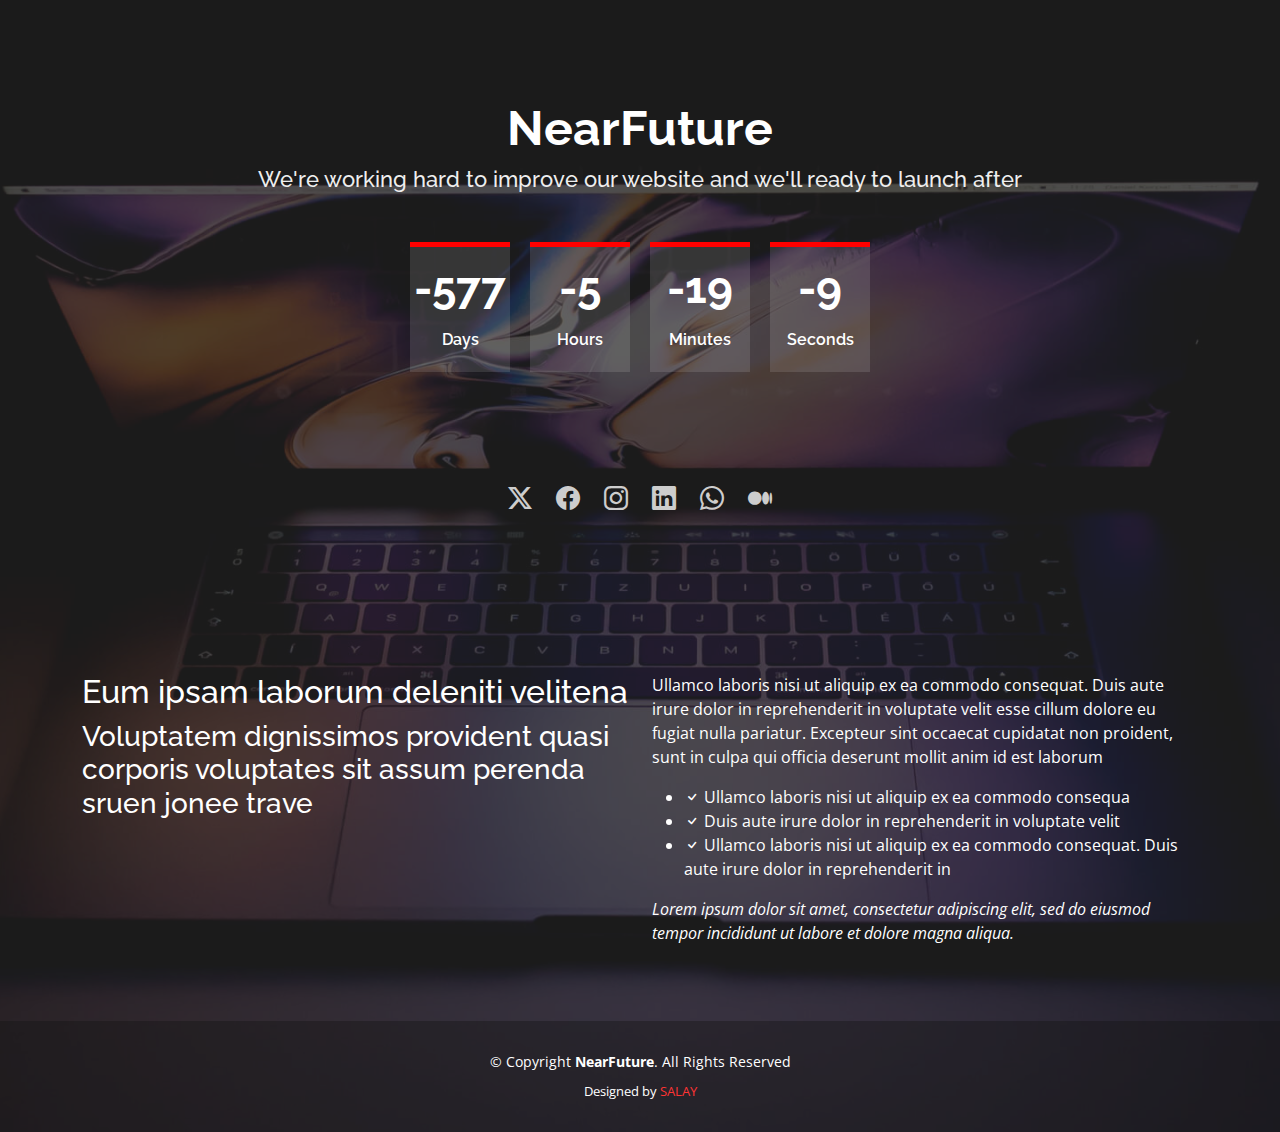
<file: nearfuture/index.html>
<!DOCTYPE html>
<html lang="en">

<head>
  <meta charset="utf-8">
  <meta content="width=device-width, initial-scale=1.0" name="viewport">
  <title>NearFuture - Website Template</title>
  <meta content="" name="description">
  <meta content="" name="keywords">

  <!-- Favicons -->
  <link href="assets/img/favicon.png" rel="icon">
  <link href="assets/img/apple-touch-icon.png" rel="apple-touch-icon">

  <!-- Google Fonts -->
  <link href="https://fonts.googleapis.com/css?family=Open+Sans:300,300i,400,400i,600,600i,700,700i|Raleway:300,300i,400,400i,600,600i,700,700i" rel="stylesheet">

  <!-- Vendor CSS Files -->
  <link href="assets/vendor/bootstrap/css/bootstrap.min.css" rel="stylesheet">
  <link href="assets/vendor/bootstrap-icons/bootstrap-icons.min.css" rel="stylesheet">

  <!-- Template Main CSS File -->
  <link href="assets/css/style.css" rel="stylesheet">
</head>

<body>
  <!-- ======= Header ======= -->
  <header id="header" class="d-flex align-items-center">
    <div class="container d-flex flex-column align-items-center">
      <h1>NearFuture</h1>
      <h2>We're working hard to improve our website and we'll ready to launch after</h2>
      <div class="countdown d-flex justify-content-center" data-count="2024/12/25">
        <div>
          <h3>%d</h3>
          <h4>Days</h4>
        </div>
        <div>
          <h3>%h</h3>
          <h4>Hours</h4>
        </div>
        <div>
          <h3>%m</h3>
          <h4>Minutes</h4>
        </div>
        <div>
          <h3>%s</h3>
          <h4>Seconds</h4>
        </div>
      </div>
      <div class="social-links text-center">
        <a href="#" class="twitter"><i class="bi bi-twitter-x"></i></a>
        <a href="#" class="facebook"><i class="bi bi-facebook"></i></a>
        <a href="https://instagram.com/heli.toon" class="instagram"><i class="bi bi-instagram"></i></a>
        <a href="#" class="linkedin"><i class="bi bi-linkedin"></i></a>
        <a href="https://wa.me/233535760503" class="whatsapp"><i class="bi bi-whatsapp"></i></a>
        <a href="#" class="medium"><i class="bi bi-medium"></i></a>
      </div>
    </div>
  </header><!-- End #header -->

  <main id="main">
    <!-- ======= About Us Section ======= -->
    <section id="about" class="about">
      <div class="container">

        <div class="row content">
          <div class="col-lg-6">
            <h2>Eum ipsam laborum deleniti velitena</h2>
            <h3>Voluptatem dignissimos provident quasi corporis voluptates sit assum perenda sruen jonee trave</h3>
          </div>
          <div class="col-lg-6 pt-4 pt-lg-0">
            <p>
              Ullamco laboris nisi ut aliquip ex ea commodo consequat. Duis aute irure dolor in reprehenderit in voluptate
              velit esse cillum dolore eu fugiat nulla pariatur. Excepteur sint occaecat cupidatat non proident, sunt in
              culpa qui officia deserunt mollit anim id est laborum
            </p>
            <ul>
              <li><i class="bi bi-check"></i> Ullamco laboris nisi ut aliquip ex ea commodo consequa</li>
              <li><i class="bi bi-check"></i> Duis aute irure dolor in reprehenderit in voluptate velit</li>
              <li><i class="bi bi-check"></i> Ullamco laboris nisi ut aliquip ex ea commodo consequat. Duis aute irure dolor in reprehenderit in</li>
            </ul>
            <p class="fst-italic">
              Lorem ipsum dolor sit amet, consectetur adipiscing elit, sed do eiusmod tempor incididunt ut labore et dolore
              magna aliqua.
            </p>
          </div>
        </div>

      </div>
    </section><!-- End About Us Section -->
  </main><!-- End #main -->

  <!-- ======= Footer ======= -->
  <footer id="footer">
    <div class="container">
      <div class="copyright">
        &copy; Copyright <strong><span>NearFuture</span></strong>. All Rights Reserved
      </div>
      <div class="credits">
        Designed by <a href="#">SALAY</a>
      </div>
    </div>
  </footer><!-- End #footer -->

  <a href="#" class="back-to-top d-flex align-items-center justify-content-center"><i class="bi bi-arrow-up-short"></i></a>

  <!-- Vendor JS Files -->
  <script src="assets/js/main.js"></script>

</body>

</html>
</file>
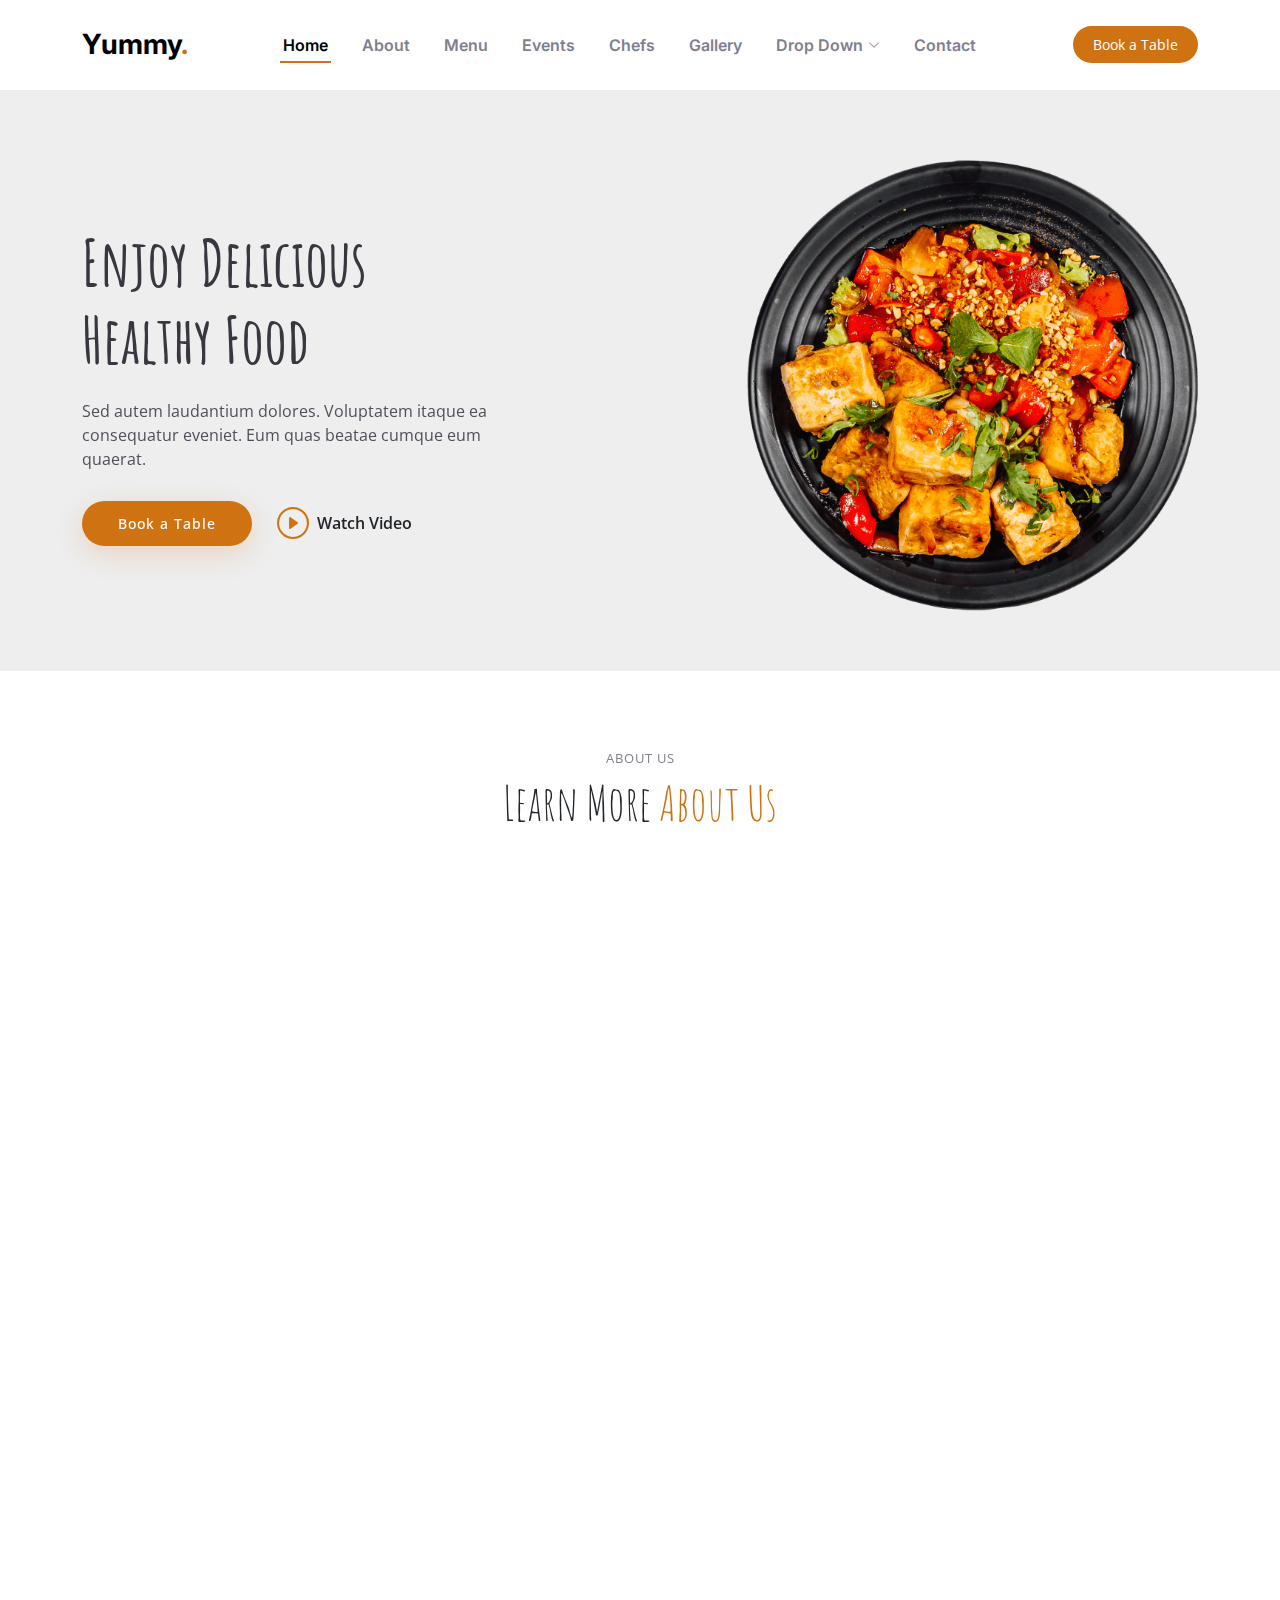
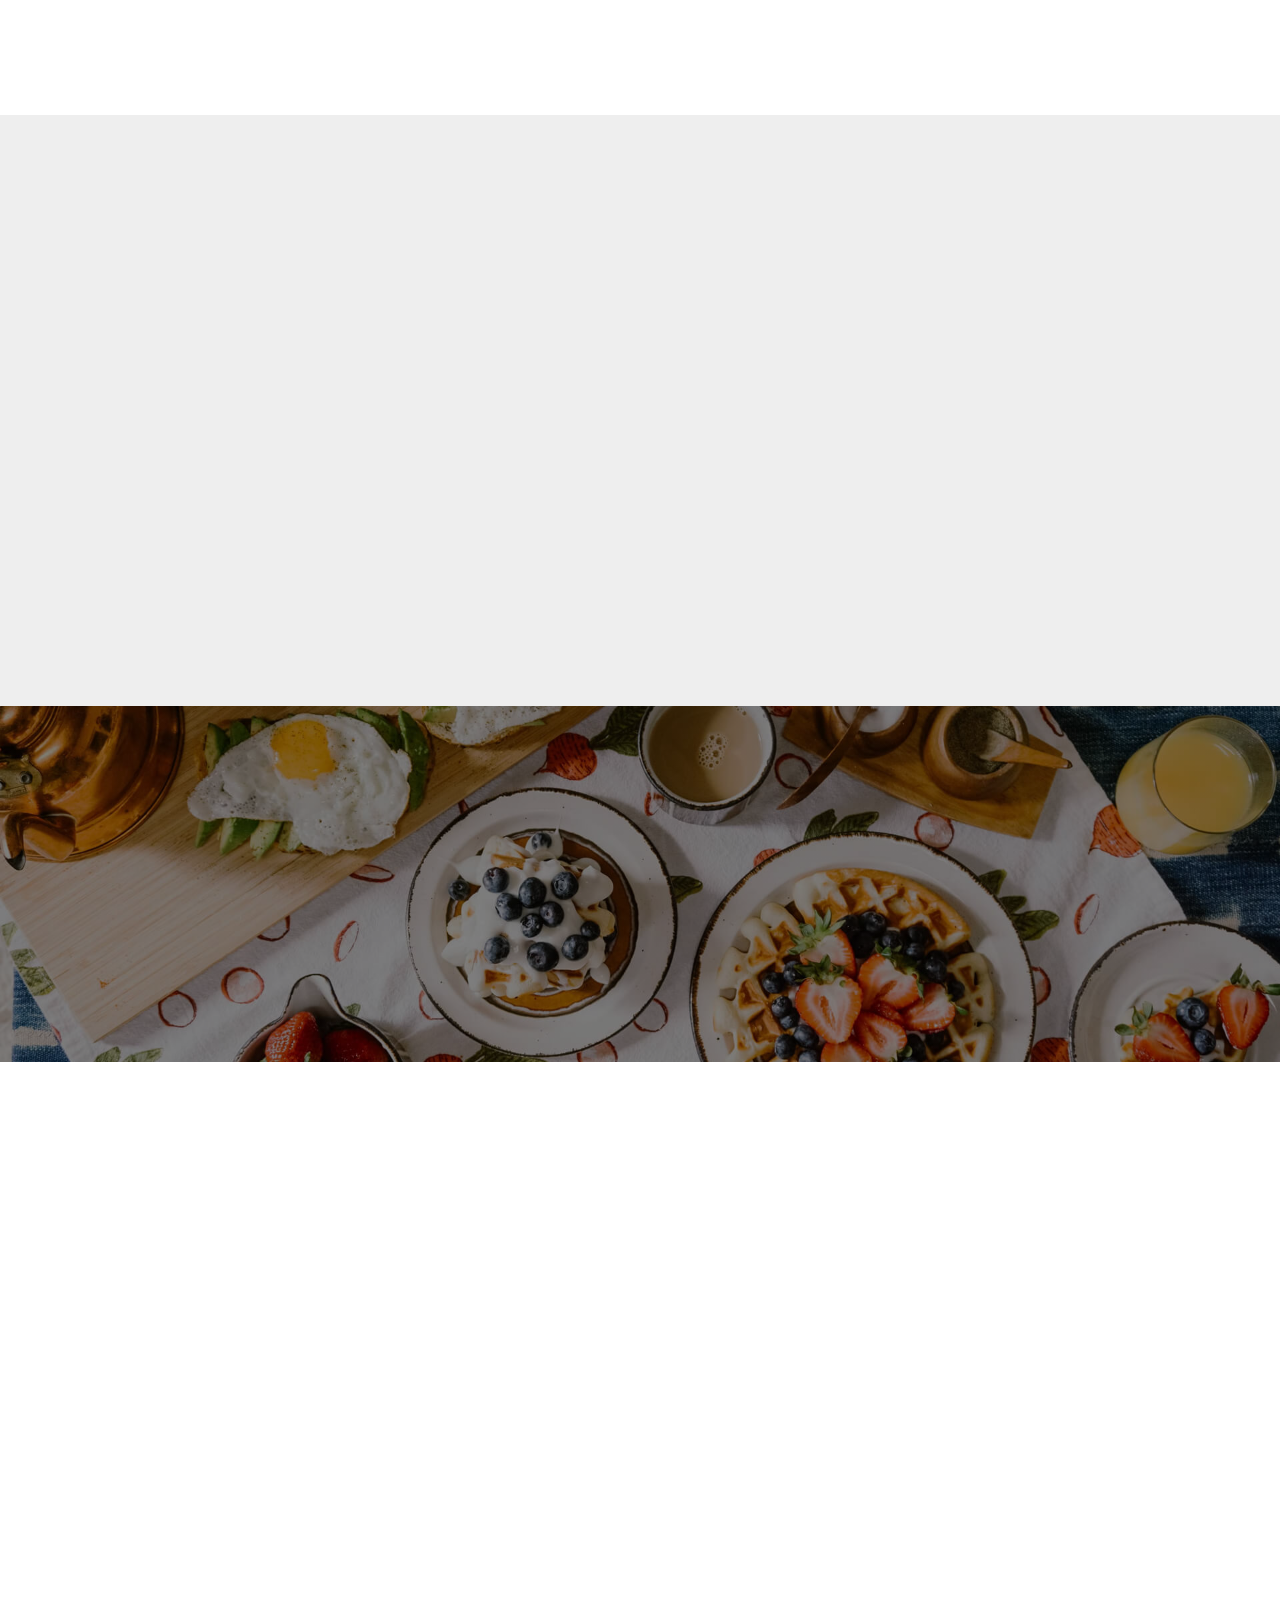
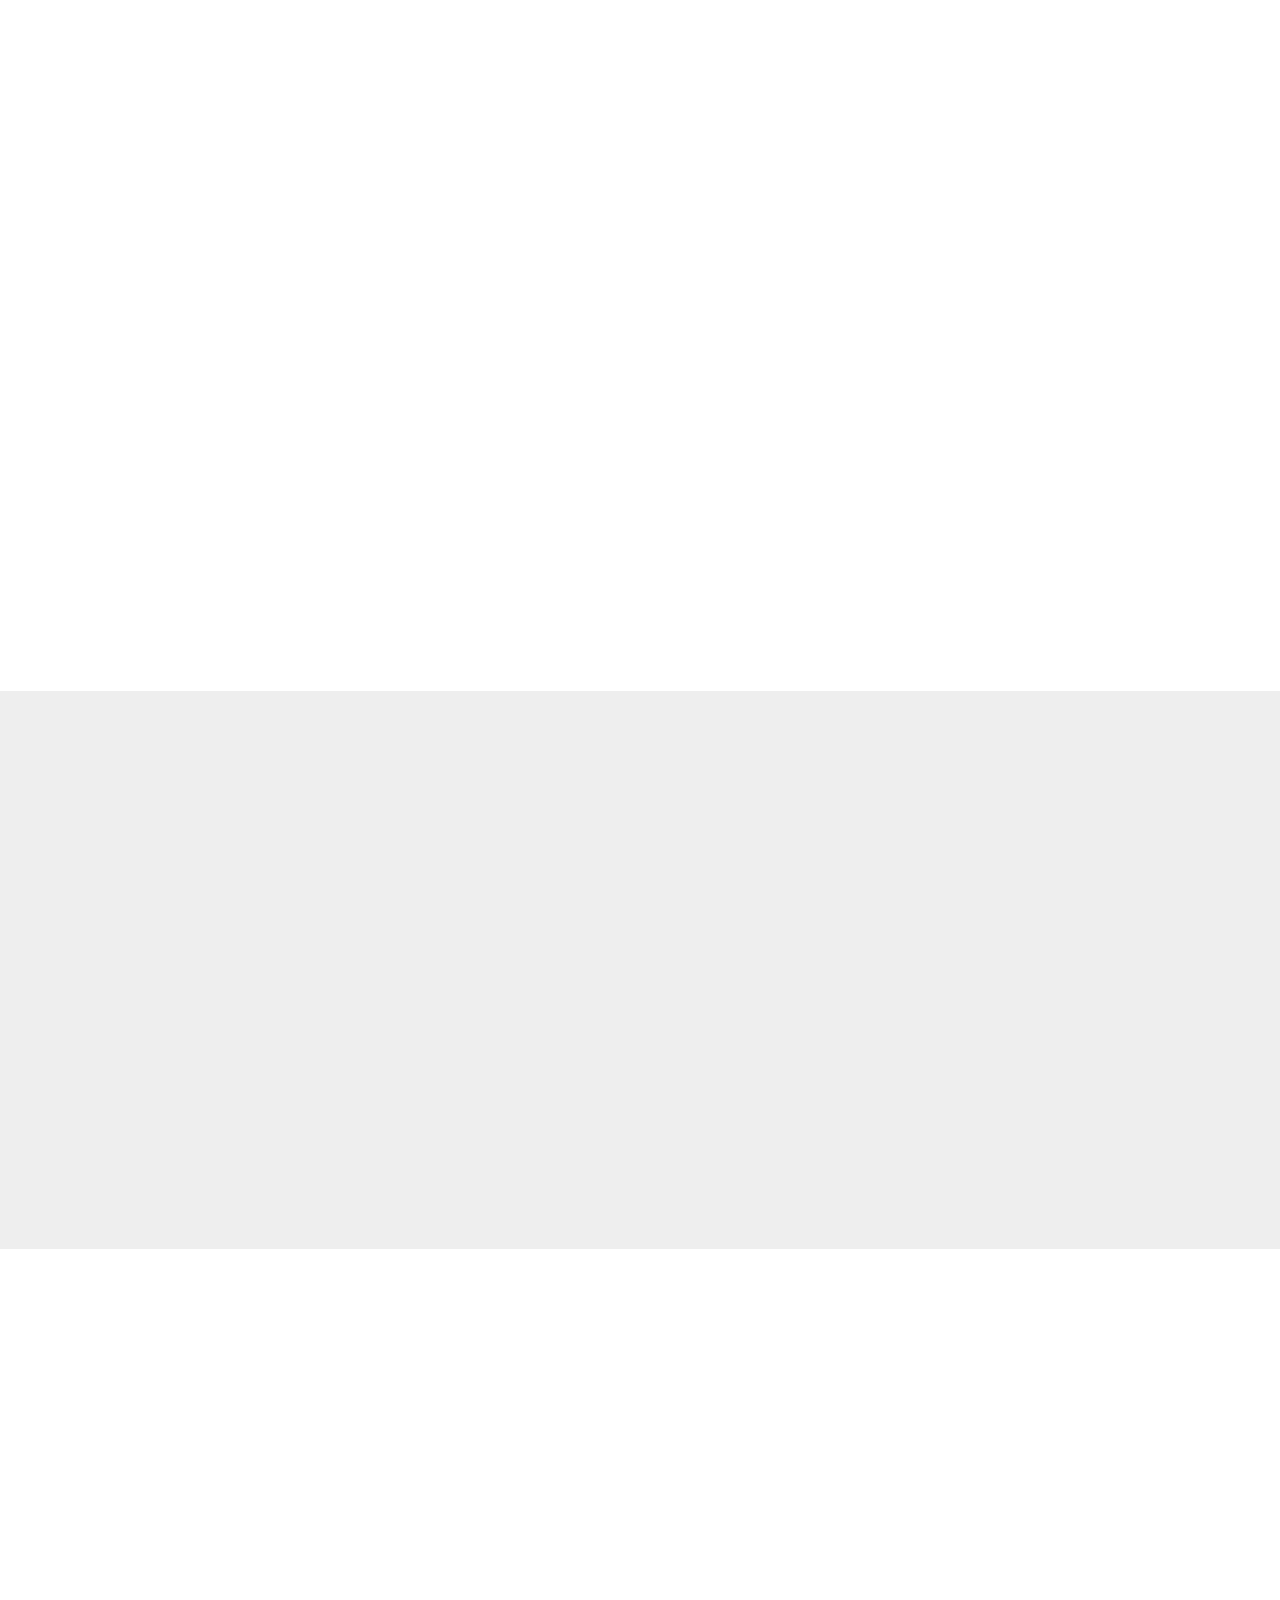
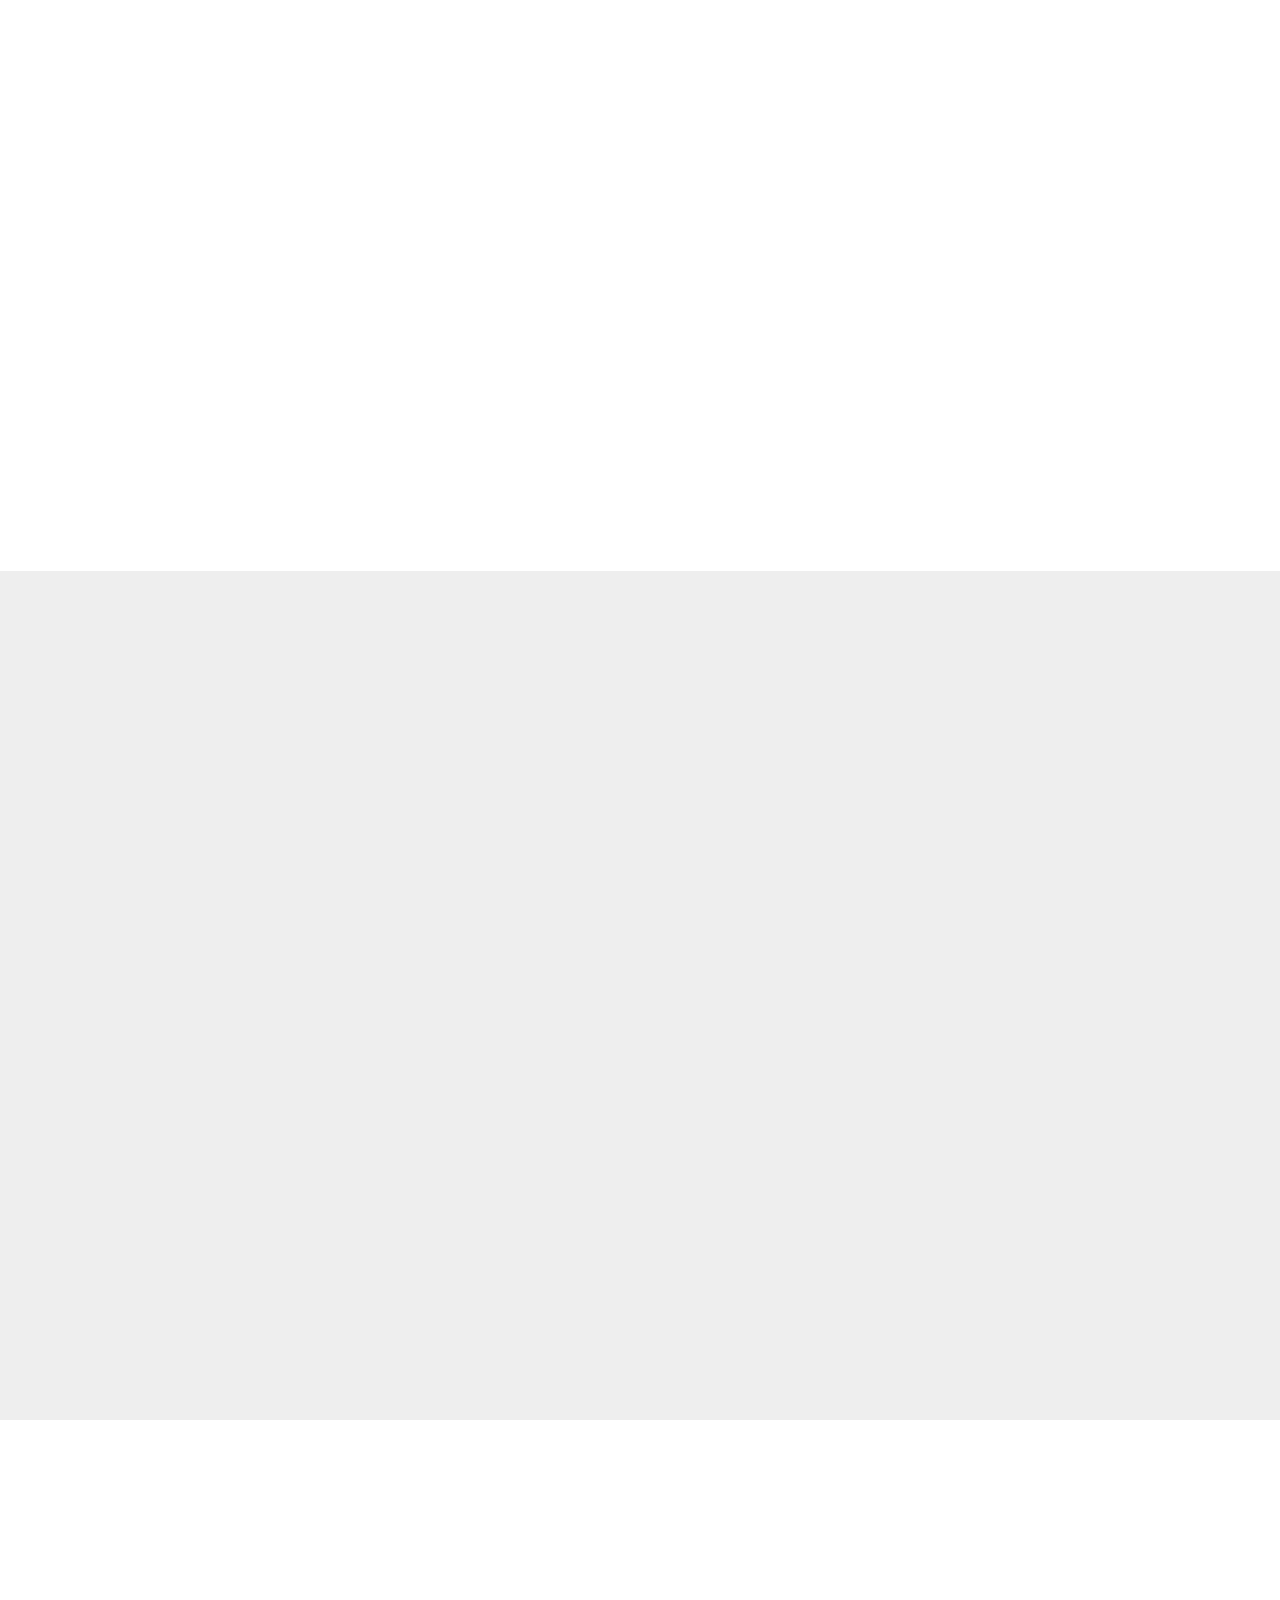
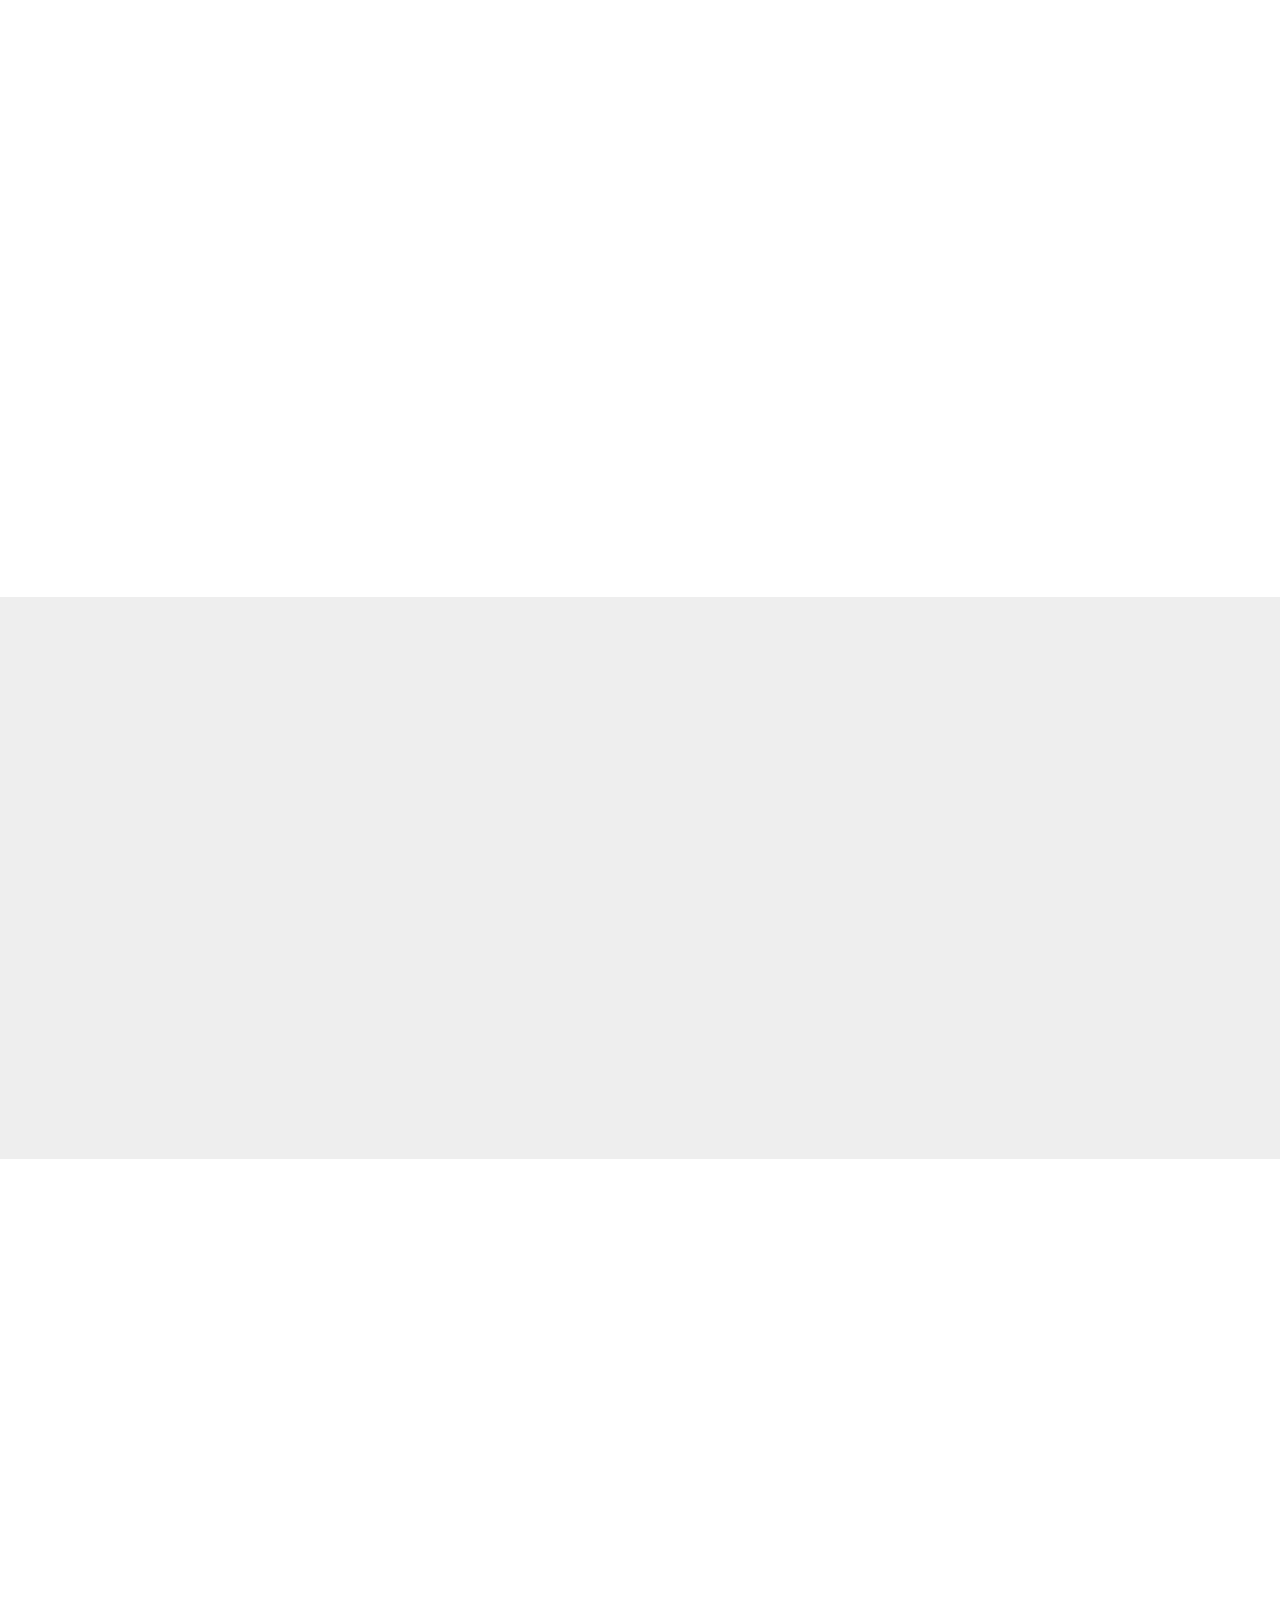
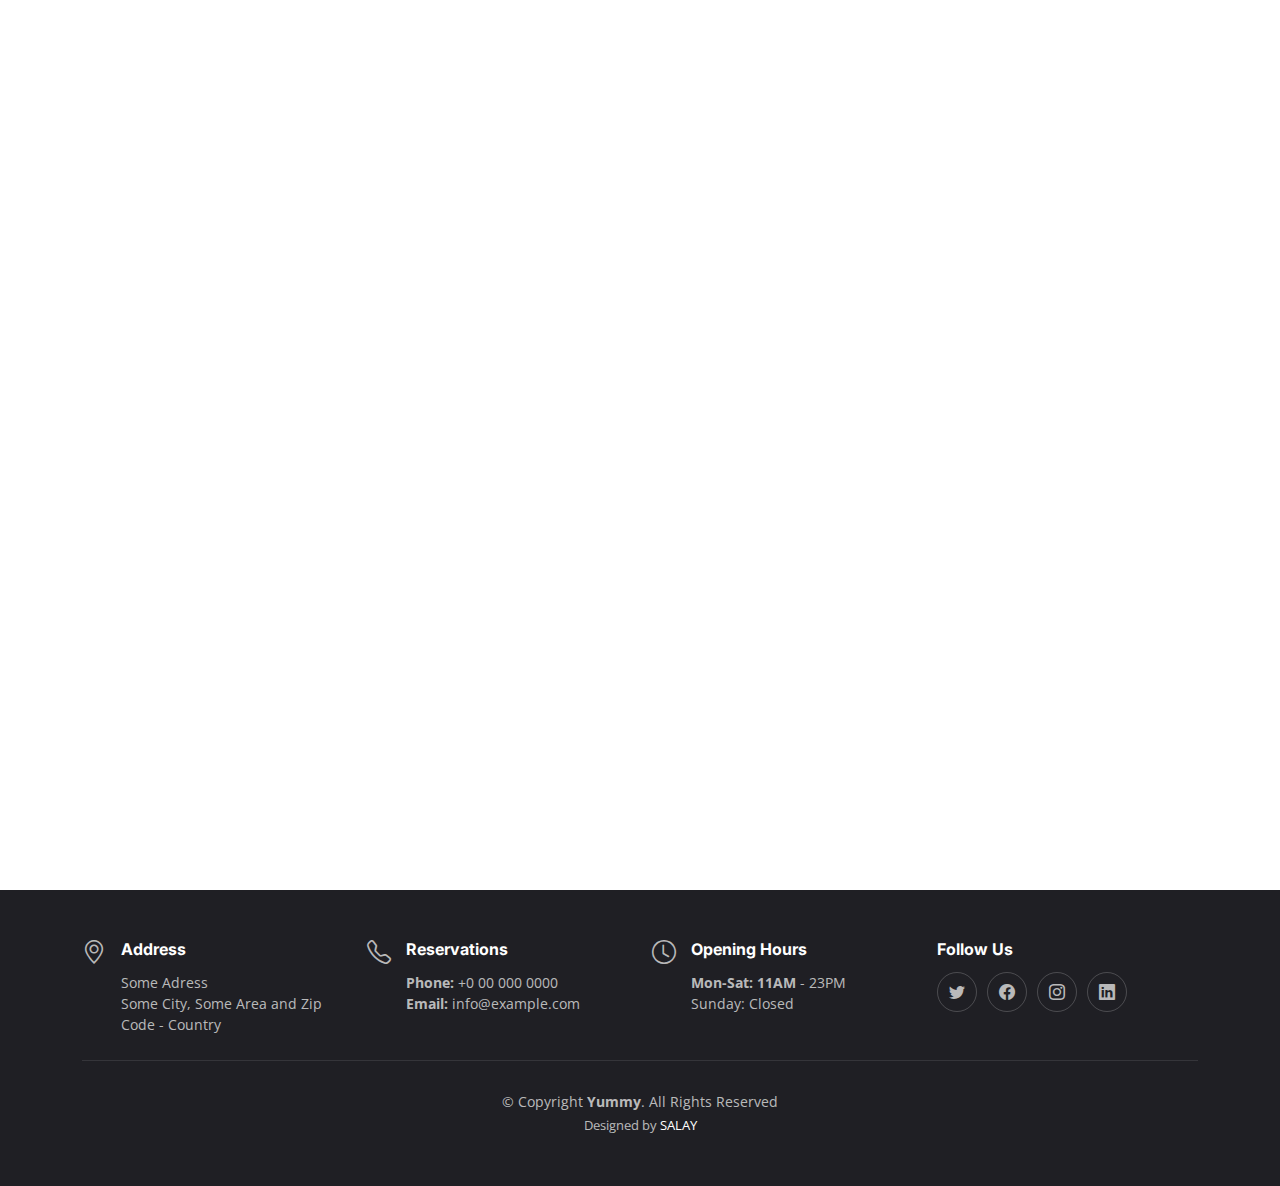
<file: yummy/index.html>
<!DOCTYPE html>
<html lang="en">

<head>
  <meta charset="utf-8">
  <meta content="width=device-width, initial-scale=1.0" name="viewport">

  <title>Yummy Template - Index</title>
  <meta content="" name="description">
  <meta content="" name="keywords">

  <!-- Favicons -->
  <link href="assets/img/favicon.png" rel="icon">
  <link href="assets/img/apple-touch-icon.png" rel="apple-touch-icon">

  <!-- Google Fonts -->
  <link rel="preconnect" href="https://fonts.googleapis.com">
  <link rel="preconnect" href="https://fonts.gstatic.com" crossorigin>
  <link href="https://fonts.googleapis.com/css2?family=Open+Sans:ital,wght@0,300;0,400;0,500;0,600;0,700;1,300;1,400;1,600;1,700&family=Amatic+SC:ital,wght@0,300;0,400;0,500;0,600;0,700;1,300;1,400;1,500;1,600;1,700&family=Inter:ital,wght@0,300;0,400;0,500;0,600;0,700;1,300;1,400;1,500;1,600;1,700&display=swap" rel="stylesheet">

  <!-- Vendor CSS Files -->
  <link href="assets/vendor/bootstrap/css/bootstrap.min.css" rel="stylesheet">
  <link href="assets/vendor/bootstrap-icons/bootstrap-icons.min.css" rel="stylesheet">
  <link href="assets/vendor/aos/aos.css" rel="stylesheet">
  <link href="assets/vendor/glightbox/css/glightbox.min.css" rel="stylesheet">
  <link href="assets/vendor/swiper/swiper-bundle.min.css" rel="stylesheet">

  <!-- Template Main CSS File -->
  <link href="assets/css/main.css" rel="stylesheet">
</head>

<body>

  <!-- ======= Header ======= -->
  <header id="header" class="header fixed-top d-flex align-items-center">
    <div class="container d-flex align-items-center justify-content-between">

      <a href="index.html" class="logo d-flex align-items-center me-auto me-lg-0">
        <!-- Uncomment the line below if you also wish to use an image logo -->
        <!-- <img src="assets/img/logo.png" alt=""> -->
        <h1>Yummy<span>.</span></h1>
      </a>

      <nav id="navbar" class="navbar">
        <ul>
          <li><a href="#hero">Home</a></li>
          <li><a href="#about">About</a></li>
          <li><a href="#menu">Menu</a></li>
          <li><a href="#events">Events</a></li>
          <li><a href="#chefs">Chefs</a></li>
          <li><a href="#gallery">Gallery</a></li>
          <li class="dropdown"><a href="#"><span>Drop Down</span> <i class="bi bi-chevron-down dropdown-indicator"></i></a>
            <ul>
              <li><a href="#">Drop Down 1</a></li>
              <li class="dropdown"><a href="#"><span>Deep Drop Down</span> <i class="bi bi-chevron-down dropdown-indicator"></i></a>
                <ul>
                  <li><a href="#">Deep Drop Down 1</a></li>
                  <li><a href="#">Deep Drop Down 2</a></li>
                  <li><a href="#">Deep Drop Down 3</a></li>
                  <li><a href="#">Deep Drop Down 4</a></li>
                  <li><a href="#">Deep Drop Down 5</a></li>
                </ul>
              </li>
              <li><a href="#">Drop Down 2</a></li>
              <li><a href="#">Drop Down 3</a></li>
              <li><a href="#">Drop Down 4</a></li>
            </ul>
          </li>
          <li><a href="#contact">Contact</a></li>
        </ul>
      </nav><!-- .navbar -->

      <a class="btn-book-a-table" href="#book-a-table">Book a Table</a>
      <i class="mobile-nav-toggle mobile-nav-show bi bi-list"></i>
      <i class="mobile-nav-toggle mobile-nav-hide d-none bi bi-x"></i>

    </div>
  </header><!-- End Header -->

  <!-- ======= Hero Section ======= -->
  <section id="hero" class="hero d-flex align-items-center section-bg">
    <div class="container">
      <div class="row justify-content-between gy-5">
        <div class="col-lg-5 order-2 order-lg-1 d-flex flex-column justify-content-center align-items-center align-items-lg-start text-center text-lg-start">
          <h2 data-aos="fade-up">Enjoy Delicious <br/> Healthy Food</h2>
          <p data-aos="fade-up" data-aos-delay="100">Sed autem laudantium dolores. Voluptatem itaque ea consequatur eveniet. Eum quas beatae cumque eum quaerat.</p>
          <div class="d-flex" data-aos="fade-up" data-aos-delay="200">
            <a href="#book-a-table" class="btn-book-a-table">Book a Table</a>
            <a href="https://www.youtube.com/watch?v=" class="glightbox btn-watch-video d-flex align-items-center"><i class="bi bi-play-circle"></i><span>Watch Video</span></a>
          </div>
        </div>
        <div class="col-lg-5 order-1 order-lg-2 text-center text-lg-start">
          <img src="assets/img/hero-img.png" class="img-fluid" alt="" data-aos="zoom-out" data-aos-delay="300">
        </div>
      </div>
    </div>
  </section><!-- End Hero Section -->

  <main id="main">

    <!-- ======= About Section ======= -->
    <section id="about" class="about">
      <div class="container" data-aos="fade-up">

        <div class="section-header">
          <h2>About Us</h2>
          <p>Learn More <span>About Us</span></p>
        </div>

        <div class="row gy-4">
          <div class="col-lg-7 position-relative about-img" style="background-image: url(assets/img/about.jpg) ;" data-aos="fade-up" data-aos-delay="150">
            <div class="call-us position-absolute">
              <h4>Book a Table</h4>
              <p>+0 00 000 0000</p>
            </div>
          </div>
          <div class="col-lg-5 d-flex align-items-end" data-aos="fade-up" data-aos-delay="300">
            <div class="content ps-0 ps-lg-5">
              <p class="fst-italic">
                Lorem ipsum dolor sit amet, consectetur adipiscing elit, sed do eiusmod tempor incididunt ut labore et dolore
                magna aliqua.
              </p>
              <ul>
                <li><i class="bi bi-check2-all"></i> Ullamco laboris nisi ut aliquip ex ea commodo consequat.</li>
                <li><i class="bi bi-check2-all"></i> Duis aute irure dolor in reprehenderit in voluptate velit.</li>
                <li><i class="bi bi-check2-all"></i> Ullamco laboris nisi ut aliquip ex ea commodo consequat. Duis aute irure dolor in reprehenderit in voluptate trideta storacalaperda mastiro dolore eu fugiat nulla pariatur.</li>
              </ul>
              <p>
                Ullamco laboris nisi ut aliquip ex ea commodo consequat. Duis aute irure dolor in reprehenderit in voluptate
                velit esse cillum dolore eu fugiat nulla pariatur. Excepteur sint occaecat cupidatat non proident
              </p>

              <div class="position-relative mt-4">
                <img src="assets/img/about-2.jpg" class="img-fluid" alt="">
                <a href="https://www.youtube.com/watch?v=LXb3EKWsInQ" class="glightbox play-btn"></a>
              </div>
            </div>
          </div>
        </div>

      </div>
    </section><!-- End About Section -->

    <!-- ======= Why Us Section ======= -->
    <section id="why-us" class="why-us section-bg">
      <div class="container" data-aos="fade-up">

        <div class="row gy-4">

          <div class="col-lg-4" data-aos="fade-up" data-aos-delay="100">
            <div class="why-box">
              <h3>Why Choose Yummy?</h3>
              <p>
                Lorem ipsum dolor sit amet, consectetur adipiscing elit, sed do eiusmod tempor incididunt ut labore et dolore magna aliqua. Duis aute irure dolor in reprehenderit
                Asperiores dolores sed et. Tenetur quia eos. Autem tempore quibusdam vel necessitatibus optio ad corporis.
              </p>
              <div class="text-center">
                <a href="#" class="more-btn">Learn More <i class="bx bx-chevron-right"></i></a>
              </div>
            </div>
          </div><!-- End Why Box -->

          <div class="col-lg-8 d-flex align-items-center">
            <div class="row gy-4">

              <div class="col-xl-4" data-aos="fade-up" data-aos-delay="200">
                <div class="icon-box d-flex flex-column justify-content-center align-items-center">
                  <i class="bi bi-clipboard-data"></i>
                  <h4>Corporis voluptates officia eiusmod</h4>
                  <p>Consequuntur sunt aut quasi enim aliquam quae harum pariatur laboris nisi ut aliquip</p>
                </div>
              </div><!-- End Icon Box -->

              <div class="col-xl-4" data-aos="fade-up" data-aos-delay="300">
                <div class="icon-box d-flex flex-column justify-content-center align-items-center">
                  <i class="bi bi-gem"></i>
                  <h4>Ullamco laboris ladore pan</h4>
                  <p>Excepteur sint occaecat cupidatat non proident, sunt in culpa qui officia deserunt</p>
                </div>
              </div><!-- End Icon Box -->

              <div class="col-xl-4" data-aos="fade-up" data-aos-delay="400">
                <div class="icon-box d-flex flex-column justify-content-center align-items-center">
                  <i class="bi bi-inboxes"></i>
                  <h4>Labore consequatur incidid dolore</h4>
                  <p>Aut suscipit aut cum nemo deleniti aut omnis. Doloribus ut maiores omnis facere</p>
                </div>
              </div><!-- End Icon Box -->

            </div>
          </div>

        </div>

      </div>
    </section><!-- End Why Us Section -->

    <!-- ======= Stats Counter Section ======= -->
    <section id="stats-counter" class="stats-counter">
      <div class="container" data-aos="zoom-out">

        <div class="row gy-4">

          <div class="col-lg-3 col-md-6">
            <div class="stats-item text-center w-100 h-100">
              <span data-purecounter-start="0" data-purecounter-end="232" data-purecounter-duration="1" class="purecounter"></span>
              <p>Clients</p>
            </div>
          </div><!-- End Stats Item -->

          <div class="col-lg-3 col-md-6">
            <div class="stats-item text-center w-100 h-100">
              <span data-purecounter-start="0" data-purecounter-end="521" data-purecounter-duration="1" class="purecounter"></span>
              <p>Projects</p>
            </div>
          </div><!-- End Stats Item -->

          <div class="col-lg-3 col-md-6">
            <div class="stats-item text-center w-100 h-100">
              <span data-purecounter-start="0" data-purecounter-end="1453" data-purecounter-duration="1" class="purecounter"></span>
              <p>Hours Of Support</p>
            </div>
          </div><!-- End Stats Item -->

          <div class="col-lg-3 col-md-6">
            <div class="stats-item text-center w-100 h-100">
              <span data-purecounter-start="0" data-purecounter-end="32" data-purecounter-duration="1" class="purecounter"></span>
              <p>Workers</p>
            </div>
          </div><!-- End Stats Item -->

        </div>

      </div>
    </section><!-- End Stats Counter Section -->

    <!-- ======= Menu Section ======= -->
    <section id="menu" class="menu">
      <div class="container" data-aos="fade-up">

        <div class="section-header">
          <h2>Our Menu</h2>
          <p>Check Our <span>Yummy Menu</span></p>
        </div>

        <ul class="nav nav-tabs d-flex justify-content-center" data-aos="fade-up" data-aos-delay="200">

          <li class="nav-item">
            <a class="nav-link active show" data-bs-toggle="tab" data-bs-target="#menu-starters">
              <h4>Starters</h4>
            </a>
          </li><!-- End tab nav item -->

          <li class="nav-item">
            <a class="nav-link" data-bs-toggle="tab" data-bs-target="#menu-breakfast">
              <h4>Breakfast</h4>
            </a><!-- End tab nav item -->

          <li class="nav-item">
            <a class="nav-link" data-bs-toggle="tab" data-bs-target="#menu-lunch">
              <h4>Lunch</h4>
            </a>
          </li><!-- End tab nav item -->

          <li class="nav-item">
            <a class="nav-link" data-bs-toggle="tab" data-bs-target="#menu-dinner">
              <h4>Dinner</h4>
            </a>
          </li><!-- End tab nav item -->

        </ul>

        <div class="tab-content" data-aos="fade-up" data-aos-delay="300">

          <div class="tab-pane fade active show" id="menu-starters">

            <div class="tab-header text-center">
              <p>Menu</p>
              <h3>Starters</h3>
            </div>

            <div class="row gy-5">

              <div class="col-lg-4 menu-item">
                <a href="assets/img/menu/menu-item-1.png" class="glightbox"><img src="assets/img/menu/menu-item-1.png" class="menu-img img-fluid" alt=""></a>
                <h4>Magnam Tiste</h4>
                <p class="ingredients">
                  Lorem, deren, trataro, filede, nerada
                </p>
                <p class="price">
                  $5.95
                </p>
              </div><!-- Menu Item -->

              <div class="col-lg-4 menu-item">
                <a href="assets/img/menu/menu-item-2.png" class="glightbox"><img src="assets/img/menu/menu-item-2.png" class="menu-img img-fluid" alt=""></a>
                <h4>Aut Luia</h4>
                <p class="ingredients">
                  Lorem, deren, trataro, filede, nerada
                </p>
                <p class="price">
                  $14.95
                </p>
              </div><!-- Menu Item -->

              <div class="col-lg-4 menu-item">
                <a href="assets/img/menu/menu-item-3.png" class="glightbox"><img src="assets/img/menu/menu-item-3.png" class="menu-img img-fluid" alt=""></a>
                <h4>Est Eligendi</h4>
                <p class="ingredients">
                  Lorem, deren, trataro, filede, nerada
                </p>
                <p class="price">
                  $8.95
                </p>
              </div><!-- Menu Item -->

              <div class="col-lg-4 menu-item">
                <a href="assets/img/menu/menu-item-4.png" class="glightbox"><img src="assets/img/menu/menu-item-4.png" class="menu-img img-fluid" alt=""></a>
                <h4>Eos Luibusdam</h4>
                <p class="ingredients">
                  Lorem, deren, trataro, filede, nerada
                </p>
                <p class="price">
                  $12.95
                </p>
              </div><!-- Menu Item -->

              <div class="col-lg-4 menu-item">
                <a href="assets/img/menu/menu-item-5.png" class="glightbox"><img src="assets/img/menu/menu-item-5.png" class="menu-img img-fluid" alt=""></a>
                <h4>Eos Luibusdam</h4>
                <p class="ingredients">
                  Lorem, deren, trataro, filede, nerada
                </p>
                <p class="price">
                  $12.95
                </p>
              </div><!-- Menu Item -->

              <div class="col-lg-4 menu-item">
                <a href="assets/img/menu/menu-item-6.png" class="glightbox"><img src="assets/img/menu/menu-item-6.png" class="menu-img img-fluid" alt=""></a>
                <h4>Laboriosam Direva</h4>
                <p class="ingredients">
                  Lorem, deren, trataro, filede, nerada
                </p>
                <p class="price">
                  $9.95
                </p>
              </div><!-- Menu Item -->

            </div>
          </div><!-- End Starter Menu Content -->

          <div class="tab-pane fade" id="menu-breakfast">

            <div class="tab-header text-center">
              <p>Menu</p>
              <h3>Breakfast</h3>
            </div>

            <div class="row gy-5">

              <div class="col-lg-4 menu-item">
                <a href="assets/img/menu/menu-item-1.png" class="glightbox"><img src="assets/img/menu/menu-item-1.png" class="menu-img img-fluid" alt=""></a>
                <h4>Magnam Tiste</h4>
                <p class="ingredients">
                  Lorem, deren, trataro, filede, nerada
                </p>
                <p class="price">
                  $5.95
                </p>
              </div><!-- Menu Item -->

              <div class="col-lg-4 menu-item">
                <a href="assets/img/menu/menu-item-2.png" class="glightbox"><img src="assets/img/menu/menu-item-2.png" class="menu-img img-fluid" alt=""></a>
                <h4>Aut Luia</h4>
                <p class="ingredients">
                  Lorem, deren, trataro, filede, nerada
                </p>
                <p class="price">
                  $14.95
                </p>
              </div><!-- Menu Item -->

              <div class="col-lg-4 menu-item">
                <a href="assets/img/menu/menu-item-3.png" class="glightbox"><img src="assets/img/menu/menu-item-3.png" class="menu-img img-fluid" alt=""></a>
                <h4>Est Eligendi</h4>
                <p class="ingredients">
                  Lorem, deren, trataro, filede, nerada
                </p>
                <p class="price">
                  $8.95
                </p>
              </div><!-- Menu Item -->

              <div class="col-lg-4 menu-item">
                <a href="assets/img/menu/menu-item-4.png" class="glightbox"><img src="assets/img/menu/menu-item-4.png" class="menu-img img-fluid" alt=""></a>
                <h4>Eos Luibusdam</h4>
                <p class="ingredients">
                  Lorem, deren, trataro, filede, nerada
                </p>
                <p class="price">
                  $12.95
                </p>
              </div><!-- Menu Item -->

              <div class="col-lg-4 menu-item">
                <a href="assets/img/menu/menu-item-5.png" class="glightbox"><img src="assets/img/menu/menu-item-5.png" class="menu-img img-fluid" alt=""></a>
                <h4>Eos Luibusdam</h4>
                <p class="ingredients">
                  Lorem, deren, trataro, filede, nerada
                </p>
                <p class="price">
                  $12.95
                </p>
              </div><!-- Menu Item -->

              <div class="col-lg-4 menu-item">
                <a href="assets/img/menu/menu-item-6.png" class="glightbox"><img src="assets/img/menu/menu-item-6.png" class="menu-img img-fluid" alt=""></a>
                <h4>Laboriosam Direva</h4>
                <p class="ingredients">
                  Lorem, deren, trataro, filede, nerada
                </p>
                <p class="price">
                  $9.95
                </p>
              </div><!-- Menu Item -->

            </div>
          </div><!-- End Breakfast Menu Content -->

          <div class="tab-pane fade" id="menu-lunch">

            <div class="tab-header text-center">
              <p>Menu</p>
              <h3>Lunch</h3>
            </div>

            <div class="row gy-5">

              <div class="col-lg-4 menu-item">
                <a href="assets/img/menu/menu-item-1.png" class="glightbox"><img src="assets/img/menu/menu-item-1.png" class="menu-img img-fluid" alt=""></a>
                <h4>Magnam Tiste</h4>
                <p class="ingredients">
                  Lorem, deren, trataro, filede, nerada
                </p>
                <p class="price">
                  $5.95
                </p>
              </div><!-- Menu Item -->

              <div class="col-lg-4 menu-item">
                <a href="assets/img/menu/menu-item-2.png" class="glightbox"><img src="assets/img/menu/menu-item-2.png" class="menu-img img-fluid" alt=""></a>
                <h4>Aut Luia</h4>
                <p class="ingredients">
                  Lorem, deren, trataro, filede, nerada
                </p>
                <p class="price">
                  $14.95
                </p>
              </div><!-- Menu Item -->

              <div class="col-lg-4 menu-item">
                <a href="assets/img/menu/menu-item-3.png" class="glightbox"><img src="assets/img/menu/menu-item-3.png" class="menu-img img-fluid" alt=""></a>
                <h4>Est Eligendi</h4>
                <p class="ingredients">
                  Lorem, deren, trataro, filede, nerada
                </p>
                <p class="price">
                  $8.95
                </p>
              </div><!-- Menu Item -->

              <div class="col-lg-4 menu-item">
                <a href="assets/img/menu/menu-item-4.png" class="glightbox"><img src="assets/img/menu/menu-item-4.png" class="menu-img img-fluid" alt=""></a>
                <h4>Eos Luibusdam</h4>
                <p class="ingredients">
                  Lorem, deren, trataro, filede, nerada
                </p>
                <p class="price">
                  $12.95
                </p>
              </div><!-- Menu Item -->

              <div class="col-lg-4 menu-item">
                <a href="assets/img/menu/menu-item-5.png" class="glightbox"><img src="assets/img/menu/menu-item-5.png" class="menu-img img-fluid" alt=""></a>
                <h4>Eos Luibusdam</h4>
                <p class="ingredients">
                  Lorem, deren, trataro, filede, nerada
                </p>
                <p class="price">
                  $12.95
                </p>
              </div><!-- Menu Item -->

              <div class="col-lg-4 menu-item">
                <a href="assets/img/menu/menu-item-6.png" class="glightbox"><img src="assets/img/menu/menu-item-6.png" class="menu-img img-fluid" alt=""></a>
                <h4>Laboriosam Direva</h4>
                <p class="ingredients">
                  Lorem, deren, trataro, filede, nerada
                </p>
                <p class="price">
                  $9.95
                </p>
              </div><!-- Menu Item -->

            </div>
          </div><!-- End Lunch Menu Content -->

          <div class="tab-pane fade" id="menu-dinner">

            <div class="tab-header text-center">
              <p>Menu</p>
              <h3>Dinner</h3>
            </div>

            <div class="row gy-5">

              <div class="col-lg-4 menu-item">
                <a href="assets/img/menu/menu-item-1.png" class="glightbox"><img src="assets/img/menu/menu-item-1.png" class="menu-img img-fluid" alt=""></a>
                <h4>Magnam Tiste</h4>
                <p class="ingredients">
                  Lorem, deren, trataro, filede, nerada
                </p>
                <p class="price">
                  $5.95
                </p>
              </div><!-- Menu Item -->

              <div class="col-lg-4 menu-item">
                <a href="assets/img/menu/menu-item-2.png" class="glightbox"><img src="assets/img/menu/menu-item-2.png" class="menu-img img-fluid" alt=""></a>
                <h4>Aut Luia</h4>
                <p class="ingredients">
                  Lorem, deren, trataro, filede, nerada
                </p>
                <p class="price">
                  $14.95
                </p>
              </div><!-- Menu Item -->

              <div class="col-lg-4 menu-item">
                <a href="assets/img/menu/menu-item-3.png" class="glightbox"><img src="assets/img/menu/menu-item-3.png" class="menu-img img-fluid" alt=""></a>
                <h4>Est Eligendi</h4>
                <p class="ingredients">
                  Lorem, deren, trataro, filede, nerada
                </p>
                <p class="price">
                  $8.95
                </p>
              </div><!-- Menu Item -->

              <div class="col-lg-4 menu-item">
                <a href="assets/img/menu/menu-item-4.png" class="glightbox"><img src="assets/img/menu/menu-item-4.png" class="menu-img img-fluid" alt=""></a>
                <h4>Eos Luibusdam</h4>
                <p class="ingredients">
                  Lorem, deren, trataro, filede, nerada
                </p>
                <p class="price">
                  $12.95
                </p>
              </div><!-- Menu Item -->

              <div class="col-lg-4 menu-item">
                <a href="assets/img/menu/menu-item-5.png" class="glightbox"><img src="assets/img/menu/menu-item-5.png" class="menu-img img-fluid" alt=""></a>
                <h4>Eos Luibusdam</h4>
                <p class="ingredients">
                  Lorem, deren, trataro, filede, nerada
                </p>
                <p class="price">
                  $12.95
                </p>
              </div><!-- Menu Item -->

              <div class="col-lg-4 menu-item">
                <a href="assets/img/menu/menu-item-6.png" class="glightbox"><img src="assets/img/menu/menu-item-6.png" class="menu-img img-fluid" alt=""></a>
                <h4>Laboriosam Direva</h4>
                <p class="ingredients">
                  Lorem, deren, trataro, filede, nerada
                </p>
                <p class="price">
                  $9.95
                </p>
              </div><!-- Menu Item -->

            </div>
          </div><!-- End Dinner Menu Content -->

        </div>

      </div>
    </section><!-- End Menu Section -->

    <!-- ======= Testimonials Section ======= -->
    <section id="testimonials" class="testimonials section-bg">
      <div class="container" data-aos="fade-up">

        <div class="section-header">
          <h2>Testimonials</h2>
          <p>What Are They <span>Saying About Us</span></p>
        </div>

        <div class="slides-1 swiper" data-aos="fade-up" data-aos-delay="100">
          <div class="swiper-wrapper">

            <div class="swiper-slide">
              <div class="testimonial-item">
                <div class="row gy-4 justify-content-center">
                  <div class="col-lg-6">
                    <div class="testimonial-content">
                      <p>
                        <i class="bi bi-quote quote-icon-left"></i>
                        Proin iaculis purus consequat sem cure digni ssim donec porttitora entum suscipit rhoncus. Accusantium quam, ultricies eget id, aliquam eget nibh et. Maecen aliquam, risus at semper.
                        <i class="bi bi-quote quote-icon-right"></i>
                      </p>
                      <h3>Saul Goodman</h3>
                      <h4>Ceo &amp; Founder</h4>
                      <div class="stars">
                        <i class="bi bi-star-fill"></i><i class="bi bi-star-fill"></i><i class="bi bi-star-fill"></i><i class="bi bi-star-fill"></i><i class="bi bi-star-fill"></i>
                      </div>
                    </div>
                  </div>
                  <div class="col-lg-2 text-center">
                    <img src="assets/img/testimonials/testimonials-1.jpg" class="img-fluid testimonial-img" alt="">
                  </div>
                </div>
              </div>
            </div><!-- End testimonial item -->

            <div class="swiper-slide">
              <div class="testimonial-item">
                <div class="row gy-4 justify-content-center">
                  <div class="col-lg-6">
                    <div class="testimonial-content">
                      <p>
                        <i class="bi bi-quote quote-icon-left"></i>
                        Export tempor illum tamen malis malis eram quae irure esse labore quem cillum quid cillum eram malis quorum velit fore eram velit sunt aliqua noster fugiat irure amet legam anim culpa.
                        <i class="bi bi-quote quote-icon-right"></i>
                      </p>
                      <h3>Sara Wilsson</h3>
                      <h4>Designer</h4>
                      <div class="stars">
                        <i class="bi bi-star-fill"></i><i class="bi bi-star-fill"></i><i class="bi bi-star-fill"></i><i class="bi bi-star-fill"></i><i class="bi bi-star-fill"></i>
                      </div>
                    </div>
                  </div>
                  <div class="col-lg-2 text-center">
                    <img src="assets/img/testimonials/testimonials-2.jpg" class="img-fluid testimonial-img" alt="">
                  </div>
                </div>
              </div>
            </div><!-- End testimonial item -->

            <div class="swiper-slide">
              <div class="testimonial-item">
                <div class="row gy-4 justify-content-center">
                  <div class="col-lg-6">
                    <div class="testimonial-content">
                      <p>
                        <i class="bi bi-quote quote-icon-left"></i>
                        Enim nisi quem export duis labore cillum quae magna enim sint quorum nulla quem veniam duis minim tempor labore quem eram duis noster aute amet eram fore quis sint minim.
                        <i class="bi bi-quote quote-icon-right"></i>
                      </p>
                      <h3>Jena Karlis</h3>
                      <h4>Store Owner</h4>
                      <div class="stars">
                        <i class="bi bi-star-fill"></i><i class="bi bi-star-fill"></i><i class="bi bi-star-fill"></i><i class="bi bi-star-fill"></i><i class="bi bi-star-fill"></i>
                      </div>
                    </div>
                  </div>
                  <div class="col-lg-2 text-center">
                    <img src="assets/img/testimonials/testimonials-3.jpg" class="img-fluid testimonial-img" alt="">
                  </div>
                </div>
              </div>
            </div><!-- End testimonial item -->

            <div class="swiper-slide">
              <div class="testimonial-item">
                <div class="row gy-4 justify-content-center">
                  <div class="col-lg-6">
                    <div class="testimonial-content">
                      <p>
                        <i class="bi bi-quote quote-icon-left"></i>
                        Quis quorum aliqua sint quem legam fore sunt eram irure aliqua veniam tempor noster veniam enim culpa labore duis sunt culpa nulla illum cillum fugiat legam esse veniam culpa fore nisi cillum quid.
                        <i class="bi bi-quote quote-icon-right"></i>
                      </p>
                      <h3>John Larson</h3>
                      <h4>Entrepreneur</h4>
                      <div class="stars">
                        <i class="bi bi-star-fill"></i><i class="bi bi-star-fill"></i><i class="bi bi-star-fill"></i><i class="bi bi-star-fill"></i><i class="bi bi-star-fill"></i>
                      </div>
                    </div>
                  </div>
                  <div class="col-lg-2 text-center">
                    <img src="assets/img/testimonials/testimonials-4.jpg" class="img-fluid testimonial-img" alt="">
                  </div>
                </div>
              </div>
            </div><!-- End testimonial item -->

          </div>
          <div class="swiper-pagination"></div>
        </div>

      </div>
    </section><!-- End Testimonials Section -->

    <!-- ======= Events Section ======= -->
    <section id="events" class="events">
      <div class="container-fluid" data-aos="fade-up">

        <div class="section-header">
          <h2>Events</h2>
          <p>Share <span>Your Moments</span> In Our Restaurant</p>
        </div>

        <div class="slides-3 swiper" data-aos="fade-up" data-aos-delay="100">
          <div class="swiper-wrapper">

            <div class="swiper-slide event-item d-flex flex-column justify-content-end" style="background-image: url(assets/img/events-1.jpg)">
              <h3>Custom Parties</h3>
              <div class="price align-self-start">$99</div>
              <p class="description">
                Quo corporis voluptas ea ad. Consectetur inventore sapiente ipsum voluptas eos omnis facere. Enim facilis veritatis id est rem repudiandae nulla expedita quas.
              </p>
            </div><!-- End Event item -->

            <div class="swiper-slide event-item d-flex flex-column justify-content-end" style="background-image: url(assets/img/events-2.jpg)">
              <h3>Private Parties</h3>
              <div class="price align-self-start">$289</div>
              <p class="description">
                In delectus sint qui et enim. Et ab repudiandae inventore quaerat doloribus. Facere nemo vero est ut dolores ea assumenda et. Delectus saepe accusamus aspernatur.
              </p>
            </div><!-- End Event item -->

            <div class="swiper-slide event-item d-flex flex-column justify-content-end" style="background-image: url(assets/img/events-3.jpg)">
              <h3>Birthday Parties</h3>
              <div class="price align-self-start">$499</div>
              <p class="description">
                Laborum aperiam atque omnis minus omnis est qui assumenda quos. Quis id sit quibusdam. Esse quisquam ducimus officia ipsum ut quibusdam maxime. Non enim perspiciatis.
              </p>
            </div><!-- End Event item -->

          </div>
          <div class="swiper-pagination"></div>
        </div>

      </div>
    </section><!-- End Events Section -->

    <!-- ======= Chefs Section ======= -->
    <section id="chefs" class="chefs section-bg">
      <div class="container" data-aos="fade-up">

        <div class="section-header">
          <h2>Chefs</h2>
          <p>Our <span>Proffesional</span> Chefs</p>
        </div>

        <div class="row gy-4">

          <div class="col-lg-4 col-md-6 d-flex align-items-stretch" data-aos="fade-up" data-aos-delay="100">
            <div class="chef-member">
              <div class="member-img">
                <img src="assets/img/chefs/chefs-1.jpg" class="img-fluid" alt="">
                <div class="social">
                  <a href=""><i class="bi bi-twitter"></i></a>
                  <a href=""><i class="bi bi-facebook"></i></a>
                  <a href=""><i class="bi bi-instagram"></i></a>
                  <a href=""><i class="bi bi-linkedin"></i></a>
                </div>
              </div>
              <div class="member-info">
                <h4>Walter White</h4>
                <span>Master Chef</span>
                <p>Velit aut quia fugit et et. Dolorum ea voluptate vel tempore tenetur ipsa quae aut. Ipsum exercitationem iure minima enim corporis et voluptate.</p>
              </div>
            </div>
          </div><!-- End Chefs Member -->

          <div class="col-lg-4 col-md-6 d-flex align-items-stretch" data-aos="fade-up" data-aos-delay="200">
            <div class="chef-member">
              <div class="member-img">
                <img src="assets/img/chefs/chefs-2.jpg" class="img-fluid" alt="">
                <div class="social">
                  <a href=""><i class="bi bi-twitter"></i></a>
                  <a href=""><i class="bi bi-facebook"></i></a>
                  <a href=""><i class="bi bi-instagram"></i></a>
                  <a href=""><i class="bi bi-linkedin"></i></a>
                </div>
              </div>
              <div class="member-info">
                <h4>Sarah Jhonson</h4>
                <span>Patissier</span>
                <p>Quo esse repellendus quia id. Est eum et accusantium pariatur fugit nihil minima suscipit corporis. Voluptate sed quas reiciendis animi neque sapiente.</p>
              </div>
            </div>
          </div><!-- End Chefs Member -->

          <div class="col-lg-4 col-md-6 d-flex align-items-stretch" data-aos="fade-up" data-aos-delay="300">
            <div class="chef-member">
              <div class="member-img">
                <img src="assets/img/chefs/chefs-3.jpg" class="img-fluid" alt="">
                <div class="social">
                  <a href=""><i class="bi bi-twitter"></i></a>
                  <a href=""><i class="bi bi-facebook"></i></a>
                  <a href=""><i class="bi bi-instagram"></i></a>
                  <a href=""><i class="bi bi-linkedin"></i></a>
                </div>
              </div>
              <div class="member-info">
                <h4>William Anderson</h4>
                <span>Cook</span>
                <p>Vero omnis enim consequatur. Voluptas consectetur unde qui molestiae deserunt. Voluptates enim aut architecto porro aspernatur molestiae modi.</p>
              </div>
            </div>
          </div><!-- End Chefs Member -->

        </div>

      </div>
    </section><!-- End Chefs Section -->

    <!-- ======= Book A Table Section ======= -->
    <section id="book-a-table" class="book-a-table">
      <div class="container" data-aos="fade-up">

        <div class="section-header">
          <h2>Book A Table</h2>
          <p>Book <span>Your Stay</span> With Us</p>
        </div>

        <div class="row g-0">

          <div class="col-lg-4 reservation-img" style="background-image: url(assets/img/reservation.jpg);" data-aos="zoom-out" data-aos-delay="200"></div>

          <div class="col-lg-8 d-flex align-items-center reservation-form-bg">
            <form action="forms/book-a-table.php" method="post" role="form" class="php-email-form" data-aos="fade-up" data-aos-delay="100">
              <div class="row gy-4">
                <div class="col-lg-4 col-md-6">
                  <input type="text" name="name" class="form-control" id="name" placeholder="Your Name" data-rule="minlen:4" data-msg="Please enter at least 4 chars">
                  <div class="validate"></div>
                </div>
                <div class="col-lg-4 col-md-6">
                  <input type="email" class="form-control" name="email" id="email" placeholder="Your Email" data-rule="email" data-msg="Please enter a valid email">
                  <div class="validate"></div>
                </div>
                <div class="col-lg-4 col-md-6">
                  <input type="text" class="form-control" name="phone" id="phone" placeholder="Your Phone" data-rule="minlen:4" data-msg="Please enter at least 4 chars">
                  <div class="validate"></div>
                </div>
                <div class="col-lg-4 col-md-6">
                  <input type="text" name="date" class="form-control" id="date" placeholder="Date" data-rule="minlen:4" data-msg="Please enter at least 4 chars">
                  <div class="validate"></div>
                </div>
                <div class="col-lg-4 col-md-6">
                  <input type="text" class="form-control" name="time" id="time" placeholder="Time" data-rule="minlen:4" data-msg="Please enter at least 4 chars">
                  <div class="validate"></div>
                </div>
                <div class="col-lg-4 col-md-6">
                  <input type="number" class="form-control" name="people" id="people" placeholder="# of people" data-rule="minlen:1" data-msg="Please enter at least 1 chars">
                  <div class="validate"></div>
                </div>
              </div>
              <div class="form-group mt-3">
                <textarea class="form-control" name="message" rows="5" placeholder="Message"></textarea>
                <div class="validate"></div>
              </div>
              <div class="mb-3">
                <div class="loading">Loading</div>
                <div class="error-message"></div>
                <div class="sent-message">Your booking request was sent. We will call back or send an Email to confirm your reservation. Thank you!</div>
              </div>
              <div class="text-center"><button type="submit">Book a Table</button></div>
            </form>
          </div><!-- End Reservation Form -->

        </div>

      </div>
    </section><!-- End Book A Table Section -->

    <!-- ======= Gallery Section ======= -->
    <section id="gallery" class="gallery section-bg">
      <div class="container" data-aos="fade-up">

        <div class="section-header">
          <h2>gallery</h2>
          <p>Check <span>Our Gallery</span></p>
        </div>

        <div class="gallery-slider swiper">
          <div class="swiper-wrapper align-items-center">
            <div class="swiper-slide"><a class="glightbox" data-gallery="images-gallery" href="assets/img/gallery/gallery-1.jpg"><img src="assets/img/gallery/gallery-1.jpg" class="img-fluid" alt=""></a></div>
            <div class="swiper-slide"><a class="glightbox" data-gallery="images-gallery" href="assets/img/gallery/gallery-2.jpg"><img src="assets/img/gallery/gallery-2.jpg" class="img-fluid" alt=""></a></div>
            <div class="swiper-slide"><a class="glightbox" data-gallery="images-gallery" href="assets/img/gallery/gallery-3.jpg"><img src="assets/img/gallery/gallery-3.jpg" class="img-fluid" alt=""></a></div>
            <div class="swiper-slide"><a class="glightbox" data-gallery="images-gallery" href="assets/img/gallery/gallery-4.jpg"><img src="assets/img/gallery/gallery-4.jpg" class="img-fluid" alt=""></a></div>
            <div class="swiper-slide"><a class="glightbox" data-gallery="images-gallery" href="assets/img/gallery/gallery-5.jpg"><img src="assets/img/gallery/gallery-5.jpg" class="img-fluid" alt=""></a></div>
            <div class="swiper-slide"><a class="glightbox" data-gallery="images-gallery" href="assets/img/gallery/gallery-6.jpg"><img src="assets/img/gallery/gallery-6.jpg" class="img-fluid" alt=""></a></div>
            <div class="swiper-slide"><a class="glightbox" data-gallery="images-gallery" href="assets/img/gallery/gallery-7.jpg"><img src="assets/img/gallery/gallery-7.jpg" class="img-fluid" alt=""></a></div>
            <div class="swiper-slide"><a class="glightbox" data-gallery="images-gallery" href="assets/img/gallery/gallery-8.jpg"><img src="assets/img/gallery/gallery-8.jpg" class="img-fluid" alt=""></a></div>
          </div>
          <div class="swiper-pagination"></div>
        </div>

      </div>
    </section><!-- End Gallery Section -->

    <!-- ======= Contact Section ======= -->
    <section id="contact" class="contact">
      <div class="container" data-aos="fade-up">

        <div class="section-header">
          <h2>Contact</h2>
          <p>Need Help? <span>Contact Us</span></p>
        </div>

        <div class="mb-3">
          <iframe style="border:0; width: 100%; height: 350px;" src="https://www.google.com/maps/embed?pb=!1m14!1m8!1m3!1d12097.433213460943!2d-74.0062269!3d40.7101282!3m2!1i1024!2i768!4f13.1!3m3!1m2!1s0x0%3A0xb89d1fe6bc499443!2sDowntown+Conference+Center!5e0!3m2!1smk!2sbg!4v1539943755621" frameborder="0" allowfullscreen></iframe>
        </div><!-- End Google Maps -->

        <div class="row gy-4">

          <div class="col-md-6">
            <div class="info-item  d-flex align-items-center">
              <i class="icon bi bi-map flex-shrink-0"></i>
              <div>
                <h3>Our Address</h3>
                <p>Some City, Some Area and Zip Code</p>
              </div>
            </div>
          </div><!-- End Info Item -->

          <div class="col-md-6">
            <div class="info-item d-flex align-items-center">
              <i class="icon bi bi-envelope flex-shrink-0"></i>
              <div>
                <h3>Email Us</h3>
                <p>contact@example.com</p>
              </div>
            </div>
          </div><!-- End Info Item -->

          <div class="col-md-6">
            <div class="info-item  d-flex align-items-center">
              <i class="icon bi bi-telephone flex-shrink-0"></i>
              <div>
                <h3>Call Us</h3>
                <p>+0 00 000 0000</p>
              </div>
            </div>
          </div><!-- End Info Item -->

          <div class="col-md-6">
            <div class="info-item  d-flex align-items-center">
              <i class="icon bi bi-share flex-shrink-0"></i>
              <div>
                <h3>Opening Hours</h3>
                <div><strong>Mon-Sat:</strong> 11AM - 23PM;
                  <strong>Sunday:</strong> Closed
                </div>
              </div>
            </div>
          </div><!-- End Info Item -->

        </div>

        <form action="forms/contact.php" method="post" role="form" class="php-email-form p-3 p-md-4">
          <div class="row">
            <div class="col-xl-6 form-group">
              <input type="text" name="name" class="form-control" id="name" placeholder="Your Name" required>
            </div>
            <div class="col-xl-6 form-group">
              <input type="email" class="form-control" name="email" id="email" placeholder="Your Email" required>
            </div>
          </div>
          <div class="form-group">
            <input type="text" class="form-control" name="subject" id="subject" placeholder="Subject" required>
          </div>
          <div class="form-group">
            <textarea class="form-control" name="message" rows="5" placeholder="Message" required></textarea>
          </div>
          <div class="my-3">
            <div class="loading">Loading</div>
            <div class="error-message"></div>
            <div class="sent-message">Your message has been sent. Thank you!</div>
          </div>
          <div class="text-center"><button type="submit">Send Message</button></div>
        </form>
        <!--End Contact Form -->

      </div>
    </section><!-- End Contact Section -->

  </main><!-- End #main -->

  <!-- ======= Footer ======= -->
  <footer id="footer" class="footer">

    <div class="container">
      <div class="row gy-3">
        <div class="col-lg-3 col-md-6 d-flex">
          <i class="bi bi-geo-alt icon"></i>
          <div>
            <h4>Address</h4>
            <p>
              Some Adress <br>
              Some City, Some Area and Zip Code - Country<br>
            </p>
          </div>

        </div>

        <div class="col-lg-3 col-md-6 footer-links d-flex">
          <i class="bi bi-telephone icon"></i>
          <div>
            <h4>Reservations</h4>
            <p>
              <strong>Phone:</strong> +0 00 000 0000<br>
              <strong>Email:</strong> info@example.com<br>
            </p>
          </div>
        </div>

        <div class="col-lg-3 col-md-6 footer-links d-flex">
          <i class="bi bi-clock icon"></i>
          <div>
            <h4>Opening Hours</h4>
            <p>
              <strong>Mon-Sat: 11AM</strong> - 23PM<br>
              Sunday: Closed
            </p>
          </div>
        </div>

        <div class="col-lg-3 col-md-6 footer-links">
          <h4>Follow Us</h4>
          <div class="social-links d-flex">
            <a href="#" class="twitter"><i class="bi bi-twitter"></i></a>
            <a href="#" class="facebook"><i class="bi bi-facebook"></i></a>
            <a href="#" class="instagram"><i class="bi bi-instagram"></i></a>
            <a href="#" class="linkedin"><i class="bi bi-linkedin"></i></a>
          </div>
        </div>

      </div>
    </div>

    <div class="container">
      <div class="copyright">
        &copy; Copyright <strong><span>Yummy</span></strong>. All Rights Reserved
      </div>
      <div class="credits">
        Designed by <a href="https://">SALAY</a>
      </div>
    </div>

  </footer><!-- End Footer -->
  <!-- End Footer -->

  <a href="#" class="scroll-top d-flex align-items-center justify-content-center"><i class="bi bi-arrow-up-short"></i></a>

  <div id="preloader"></div>

  <!-- Vendor JS Files -->
  <script src="assets/vendor/bootstrap/js/bootstrap.bundle.min.js"></script>
  <script src="assets/vendor/aos/aos.js"></script>
  <script src="assets/vendor/glightbox/js/glightbox.min.js"></script>
  <script src="assets/vendor/purecounter/purecounter_vanilla.js"></script>
  <script src="assets/vendor/swiper/swiper-bundle.min.js"></script>
  <script src="assets/vendor/php-email-form/validate.js"></script>
  <script src="assets/js/main.js"></script>
</body>
</html>
</file>
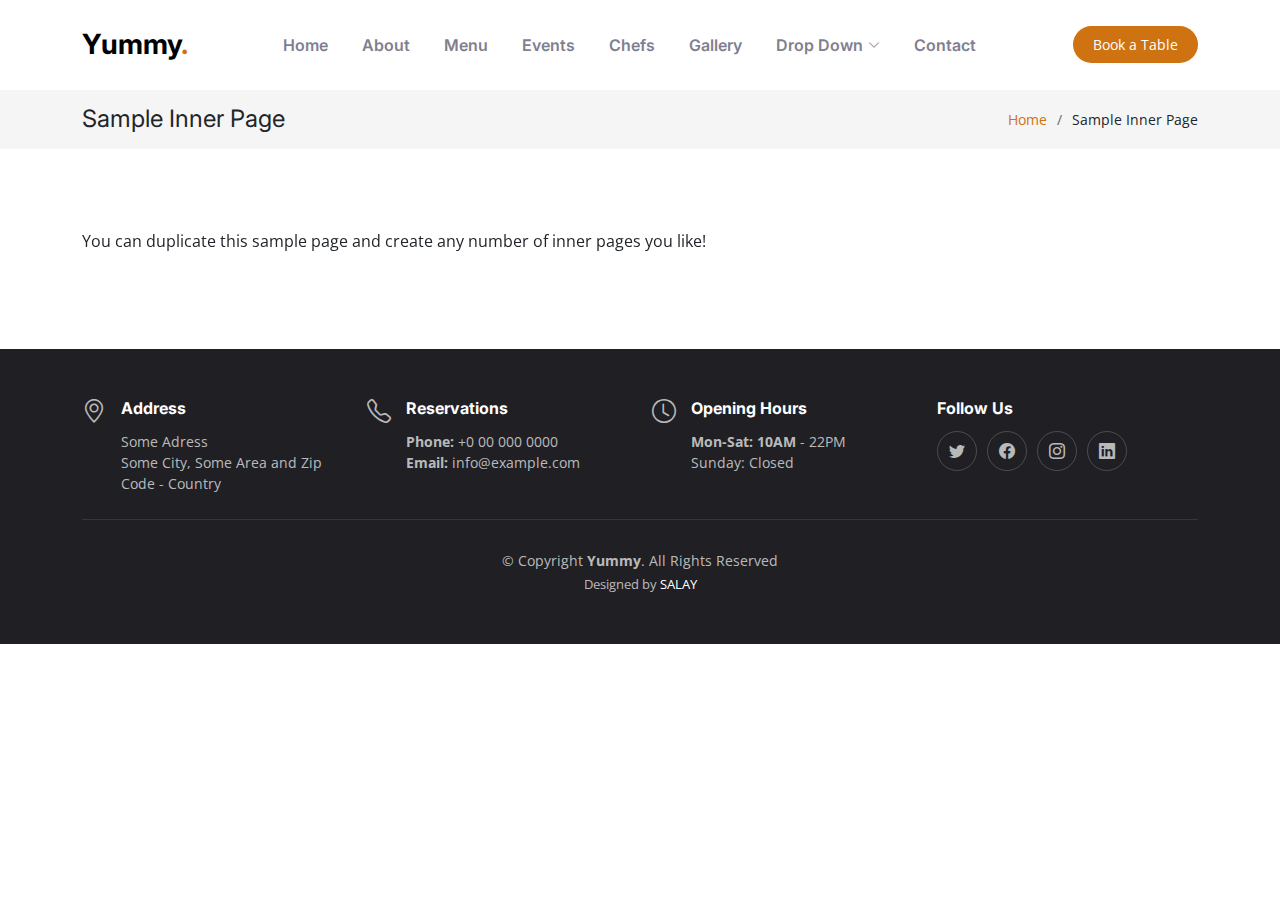
<file: yummy/sample-inner-page.html>
<!DOCTYPE html>
<html lang="en">

<head>
  <meta charset="utf-8">
  <meta content="width=device-width, initial-scale=1.0" name="viewport">

  <title>[Template] Sample Inner Page</title>
  <meta content="" name="description">
  <meta content="" name="keywords">

  <!-- Favicons -->
  <link href="assets/img/favicon.png" rel="icon">
  <link href="assets/img/apple-touch-icon.png" rel="apple-touch-icon">

  <!-- Google Fonts -->
  <link rel="preconnect" href="https://fonts.googleapis.com">
  <link rel="preconnect" href="https://fonts.gstatic.com" crossorigin>
  <link href="https://fonts.googleapis.com/css2?family=Open+Sans:ital,wght@0,300;0,400;0,500;0,600;0,700;1,300;1,400;1,600;1,700&family=Amatic+SC:ital,wght@0,300;0,400;0,500;0,600;0,700;1,300;1,400;1,500;1,600;1,700&family=Inter:ital,wght@0,300;0,400;0,500;0,600;0,700;1,300;1,400;1,500;1,600;1,700&display=swap" rel="stylesheet">

  <!-- Vendor CSS Files -->
  <link href="assets/vendor/bootstrap/css/bootstrap.min.css" rel="stylesheet">
  <link href="assets/vendor/bootstrap-icons/bootstrap-icons.min.css" rel="stylesheet">
  <link href="assets/vendor/aos/aos.css" rel="stylesheet">
  <link href="assets/vendor/glightbox/css/glightbox.min.css" rel="stylesheet">
  <link href="assets/vendor/swiper/swiper-bundle.min.css" rel="stylesheet">

  <!-- Template Main CSS File -->
  <link href="assets/css/main.css" rel="stylesheet">

  <!-- =======================================================
  * Template Name: Yummy - v1.2.1
  * Template URL: https://bootstrapmade.com/yummy-bootstrap-restaurant-website-template/
  * Author: BootstrapMade.com
  * License: https://bootstrapmade.com/license/
  ======================================================== -->
</head>

<body>

  <!-- ======= Header ======= -->
  <header id="header" class="header fixed-top d-flex align-items-center">
    <div class="container d-flex align-items-center justify-content-between">

      <a href="index.html" class="logo d-flex align-items-center me-auto me-lg-0">
        <!-- Uncomment the line below if you also wish to use an image logo -->
        <!-- <img src="assets/img/logo.png" alt=""> -->
        <h1>Yummy<span>.</span></h1>
      </a>

      <nav id="navbar" class="navbar">
        <ul>
          <li><a href="#hero">Home</a></li>
          <li><a href="#about">About</a></li>
          <li><a href="#menu">Menu</a></li>
          <li><a href="#events">Events</a></li>
          <li><a href="#chefs">Chefs</a></li>
          <li><a href="#gallery">Gallery</a></li>
          <li class="dropdown"><a href="#"><span>Drop Down</span> <i class="bi bi-chevron-down dropdown-indicator"></i></a>
            <ul>
              <li><a href="#">Drop Down 1</a></li>
              <li class="dropdown"><a href="#"><span>Deep Drop Down</span> <i class="bi bi-chevron-down dropdown-indicator"></i></a>
                <ul>
                  <li><a href="#">Deep Drop Down 1</a></li>
                  <li><a href="#">Deep Drop Down 2</a></li>
                  <li><a href="#">Deep Drop Down 3</a></li>
                  <li><a href="#">Deep Drop Down 4</a></li>
                  <li><a href="#">Deep Drop Down 5</a></li>
                </ul>
              </li>
              <li><a href="#">Drop Down 2</a></li>
              <li><a href="#">Drop Down 3</a></li>
              <li><a href="#">Drop Down 4</a></li>
            </ul>
          </li>
          <li><a href="#contact">Contact</a></li>
        </ul>
      </nav><!-- .navbar -->

      <a class="btn-book-a-table" href="#book-a-table">Book a Table</a>
      <i class="mobile-nav-toggle mobile-nav-show bi bi-list"></i>
      <i class="mobile-nav-toggle mobile-nav-hide d-none bi bi-x"></i>

    </div>
  </header><!-- End Header -->

  <main id="main">

    <!-- ======= Breadcrumbs ======= -->
    <div class="breadcrumbs">
      <div class="container">

        <div class="d-flex justify-content-between align-items-center">
          <h2>Sample Inner Page</h2>
          <ol>
            <li><a href="index.html">Home</a></li>
            <li>Sample Inner Page</li>
          </ol>
        </div>

      </div>
    </div><!-- End Breadcrumbs -->

    <section class="sample-page">
      <div class="container" data-aos="fade-up">

        <p>
          You can duplicate this sample page and create any number of inner pages you like!
        </p>

      </div>
    </section>

  </main><!-- End #main -->

  <!-- ======= Footer ======= -->
  <footer id="footer" class="footer">

    <div class="container">
      <div class="row gy-3">
        <div class="col-lg-3 col-md-6 d-flex">
          <i class="bi bi-geo-alt icon"></i>
          <div>
            <h4>Address</h4>
            <p>
              Some Adress <br>
              Some City, Some Area and Zip Code - Country<br>
            </p>
          </div>

        </div>

        <div class="col-lg-3 col-md-6 footer-links d-flex">
          <i class="bi bi-telephone icon"></i>
          <div>
            <h4>Reservations</h4>
            <p>
              <strong>Phone:</strong> +0 00 000 0000<br>
              <strong>Email:</strong> info@example.com<br>
            </p>
          </div>
        </div>

        <div class="col-lg-3 col-md-6 footer-links d-flex">
          <i class="bi bi-clock icon"></i>
          <div>
            <h4>Opening Hours</h4>
            <p>
              <strong>Mon-Sat: 10AM</strong> - 22PM<br>
              Sunday: Closed
            </p>
          </div>
        </div>

        <div class="col-lg-3 col-md-6 footer-links">
          <h4>Follow Us</h4>
          <div class="social-links d-flex">
            <a href="#" class="twitter"><i class="bi bi-twitter"></i></a>
            <a href="#" class="facebook"><i class="bi bi-facebook"></i></a>
            <a href="#" class="instagram"><i class="bi bi-instagram"></i></a>
            <a href="#" class="linkedin"><i class="bi bi-linkedin"></i></a>
          </div>
        </div>

      </div>
    </div>

    <div class="container">
      <div class="copyright">
        &copy; Copyright <strong><span>Yummy</span></strong>. All Rights Reserved
      </div>
      <div class="credits">
        Designed by <a href="#">SALAY</a>
      </div>
    </div>

  </footer><!-- End Footer -->
  <!-- End Footer -->

  <a href="#" class="scroll-top d-flex align-items-center justify-content-center"><i class="bi bi-arrow-up-short"></i></a>

  <div id="preloader"></div>

  <!-- Vendor JS Files -->
  <script src="assets/vendor/bootstrap/js/bootstrap.bundle.min.js"></script>
  <script src="assets/vendor/aos/aos.js"></script>
  <script src="assets/vendor/glightbox/js/glightbox.min.js"></script>
  <script src="assets/vendor/purecounter/purecounter_vanilla.js"></script>
  <script src="assets/vendor/swiper/swiper-bundle.min.js"></script>
  <script src="assets/vendor/php-email-form/validate.js"></script>

  <!-- Template Main JS File -->
  <script src="assets/js/main.js"></script>

</body>

</html>
</file>
<file: nearfuture/assets/css/style.css>
/*--------------------------------------------------------------
# General
--------------------------------------------------------------*/
body {
  font-family: "Open Sans", sans-serif;
  color: #fff;
  background: url("../img/bg.jpg") top center no-repeat;
  background-size: cover;
  position: relative;
}

body::before {
  content: "";
  position: absolute;
  left: 0;
  right: 0;
  top: 0;
  bottom: 0;
  background: rgba(34, 34, 34, 0.8);
}

@media (min-width: 1366px) {
  body {
    background-attachment: fixed;
  }
}

a {
  color: #ff0000;
  text-decoration: none;
}

a:hover {
  color: #ff3333;
  text-decoration: none;
}

h1,
h2,
h3,
h4,
h5,
h6 {
  font-family: "Raleway", sans-serif;
}

#main {
  position: relative;
}

/*--------------------------------------------------------------
# Back to top button
--------------------------------------------------------------*/
.back-to-top {
  position: fixed;
  visibility: hidden;
  opacity: 0;
  right: 15px;
  bottom: 15px;
  z-index: 996;
  background: #ff0000;
  width: 40px;
  height: 40px;
  border-radius: 4px;
  transition: all 0.4s;
}

.back-to-top i {
  font-size: 28px;
  color: #fff;
  line-height: 0;
}

.back-to-top:hover {
  background: #ff2929;
  color: #fff;
}

.back-to-top.active {
  visibility: visible;
  opacity: 1;
}

/*--------------------------------------------------------------
# Header
--------------------------------------------------------------*/
#header {
  position: relative;
  width: 100%;
  padding: 100px 0;
  /* countdown */
}

#header h1 {
  margin: 0 0 10px 0;
  font-size: 48px;
  font-weight: 700;
  line-height: 56px;
  color: #fff;
}

#header h2 {
  color: #eee;
  margin-bottom: 40px;
  font-size: 22px;
}

#header .countdown {
  margin-bottom: 80px;
}

#header .countdown div {
  text-align: center;
  margin: 10px;
  width: 100px;
  padding: 15px 0;
  background: rgba(255, 255, 255, 0.12);
  border-top: 5px solid #ff0000;
}

#header .countdown div h3 {
  font-weight: 700;
  font-size: 44px;
  margin-bottom: 15px;
}

#header .countdown div h4 {
  font-size: 16px;
  font-weight: 600;
}

@media (max-width: 575px) {
  #header .countdown div {
    width: 70px;
    padding: 10px 0;
    margin: 10px 8px;
  }

  #header .countdown div h3 {
    font-size: 28px;
    margin-bottom: 10px;
  }

  #header .countdown div h4 {
    font-size: 14px;
    font-weight: 500;
  }
}

#header .subscribe {
  font-size: 15px;
  text-align: center;
}

#header .subscribe h4 {
  font-size: 20px;
  font-weight: 600;
  color: #fff;
  position: relative;
  padding-bottom: 12px;
}

#header .subscribe .subscribe-form {
  min-width: 300px;
  margin-top: 10px;
  background: #fff;
  padding: 6px 10px;
  position: relative;
  text-align: left;
}

#header .subscribe .subscribe-form input[type=email] {
  border: 0;
  padding: 4px 8px;
  width: calc(100% - 100px);
}

#header .subscribe .subscribe-form input[type=submit] {
  position: absolute;
  top: 0;
  right: -2px;
  bottom: 0;
  border: 0;
  background: none;
  font-size: 16px;
  padding: 0 20px;
  background: #ff0000;
  color: #fff;
  transition: 0.3s;
  box-shadow: 0px 2px 15px rgba(0, 0, 0, 0.1);
}

#header .subscribe .subscribe-form input[type=submit]:hover {
  background: #f50000;
}

#header .subscribe .error-message {
  display: none;
  color: #ed3c0d;
  text-align: center;
  padding: 15px;
  font-weight: 600;
}

#header .subscribe .sent-message {
  display: none;
  color: #18d26e;
  text-align: center;
  padding: 15px;
  font-weight: 600;
}

#header .subscribe .loading {
  display: none;
  text-align: center;
  padding: 15px;
}

#header .subscribe .loading:before {
  content: "";
  display: inline-block;
  border-radius: 50%;
  width: 24px;
  height: 24px;
  margin: 0 10px -6px 0;
  border: 3px solid #18d26e;
  border-top-color: #eee;
  animation: animate-loading-notify 1s linear infinite;
}

@keyframes animate-loading-notify {
  0% {
    transform: rotate(0deg);
  }

  100% {
    transform: rotate(360deg);
  }
}

#header .social-links {
  margin-top: 10px;
}

#header .social-links a {
  font-size: 24px;
  display: inline-block;
  color: rgba(255, 255, 255, 0.8);
  line-height: 1;
  padding-top: 14px;
  margin: 0 10px;
  text-align: center;
  transition: 0.3s;
}

#header .social-links a:hover {
  color: #fff;
}

/*--------------------------------------------------------------
# Sections General
--------------------------------------------------------------*/
section {
  padding: 60px 0;
}

.section-bg {
  background-color: #fff5f5;
}

.section-title {
  text-align: center;
  padding-bottom: 15px;
}

.section-title h2 {
  font-size: 32px;
  font-weight: bold;
  margin-bottom: 20px;
  position: relative;
}

.section-title p {
  margin-bottom: 0;
}
/*--------------------------------------------------------------
# Footer
--------------------------------------------------------------*/
#footer {
  background: rgba(19, 19, 19, 0.4);
  padding: 30px 0;
  color: #fff;
  font-size: 14px;
  position: relative;
}

#footer .copyright {
  text-align: center;
}

#footer .credits {
  padding-top: 10px;
  text-align: center;
  font-size: 13px;
  color: #fff;
}

#footer .credits a {
  color: #ff3333;
}
</file>
<file: yummy/assets/css/main.css>
/* Fonts */
:root {
  --font-default: "Open Sans", system-ui, -apple-system, "Segoe UI", Roboto, "Helvetica Neue", Arial, "Noto Sans", "Liberation Sans", sans-serif, "Apple Color Emoji", "Segoe UI Emoji", "Segoe UI Symbol", "Noto Color Emoji";
  --font-primary: "Amatic SC", sans-serif;
  --font-secondary: "Inter", sans-serif;
}

/* Colors */
:root {
  --color-default: #212529;
  --color-primary: #ce7212;
  --color-secondary: #37373f;
}

/* Smooth scroll behavior */
:root {
  scroll-behavior: smooth;
}

/*--------------------------------------------------------------
# General
--------------------------------------------------------------*/
body {
  font-family: var(--font-default);
  color: var(--color-default);
}

a {
  color: var(--color-primary);
  text-decoration: none;
}

a:hover {
  color: #ec7727;
  text-decoration: none;
}

h1,
h2,
h3,
h4,
h5,
h6 {
  font-family: var(--font-secondary);
}

/*--------------------------------------------------------------
# Sections & Section Header
--------------------------------------------------------------*/
section {
  overflow: hidden;
  padding: 80px 0;
}

.section-bg {
  background-color: #eee;
}

.section-header {
  text-align: center;
  padding-bottom: 30px;
}

.section-header h2 {
  font-size: 13px;
  letter-spacing: 1px;
  font-weight: 400;
  margin: 0;
  padding: 0;
  color: #7f7f90;
  text-transform: uppercase;
  font-family: var(--font-default);
}

.section-header p {
  margin: 0;
  font-size: 48px;
  font-weight: 400;
  font-family: var(--font-primary);
}

.section-header p span {
  color: var(--color-primary);
}

/*--------------------------------------------------------------
# Breadcrumbs
--------------------------------------------------------------*/
.breadcrumbs {
  padding: 15px 0;
  background: rgba(55, 55, 63, 0.05);
  margin-top: 90px;
}

@media (max-width: 575px) {
  .breadcrumbs {
    margin-top: 70px;
  }
}

.breadcrumbs h2 {
  font-size: 24px;
  font-weight: 400;
  margin: 0;
}

.breadcrumbs ol {
  display: flex;
  flex-wrap: wrap;
  list-style: none;
  padding: 0;
  margin: 0;
  font-size: 14px;
}

.breadcrumbs ol li+li {
  padding-left: 10px;
}

.breadcrumbs ol li+li::before {
  display: inline-block;
  padding-right: 10px;
  color: #676775;
  content: "/";
}

@media (max-width: 992px) {
  .breadcrumbs .d-flex {
    display: block !important;
  }

  .breadcrumbs h2 {
    margin-bottom: 10px;
  }

  .breadcrumbs ol {
    display: block;
  }

  .breadcrumbs ol li {
    display: inline-block;
  }
}

/*--------------------------------------------------------------
# Scroll top button
--------------------------------------------------------------*/
.scroll-top {
  position: fixed;
  visibility: hidden;
  opacity: 0;
  right: 15px;
  bottom: 15px;
  z-index: 99999;
  background: var(--color-primary);
  width: 44px;
  height: 44px;
  border-radius: 50px;
  transition: all 0.4s;
}

.scroll-top i {
  font-size: 24px;
  color: #fff;
  line-height: 0;
}

.scroll-top:hover {
  background: #ec7727;
  color: #fff;
}

.scroll-top.active {
  visibility: visible;
  opacity: 1;
}

/*--------------------------------------------------------------
# Preloader
--------------------------------------------------------------*/
#preloader {
  position: fixed;
  inset: 0;
  z-index: 9999;
  overflow: hidden;
  background: #fff;
  transition: all 0.6s ease-out;
  width: 100%;
  height: 100vh;
}

#preloader:before,
#preloader:after {
  content: "";
  position: absolute;
  border: 4px solid var(--color-primary);
  border-radius: 50%;
  -webkit-animation: animate-preloader 2s cubic-bezier(0, 0.2, 0.8, 1) infinite;
  animation: animate-preloader 2s cubic-bezier(0, 0.2, 0.8, 1) infinite;
}

#preloader:after {
  -webkit-animation-delay: -0.5s;
  animation-delay: -0.5s;
}

@-webkit-keyframes animate-preloader {
  0% {
    width: 10px;
    height: 10px;
    top: calc(50% - 5px);
    left: calc(50% - 5px);
    opacity: 1;
  }

  100% {
    width: 72px;
    height: 72px;
    top: calc(50% - 36px);
    left: calc(50% - 36px);
    opacity: 0;
  }
}

@keyframes animate-preloader {
  0% {
    width: 10px;
    height: 10px;
    top: calc(50% - 5px);
    left: calc(50% - 5px);
    opacity: 1;
  }

  100% {
    width: 72px;
    height: 72px;
    top: calc(50% - 36px);
    left: calc(50% - 36px);
    opacity: 0;
  }
}

/*--------------------------------------------------------------
# Disable aos animation delay on mobile devices
--------------------------------------------------------------*/
@media screen and (max-width: 768px) {
  [data-aos-delay] {
    transition-delay: 0 !important;
  }
}

/*--------------------------------------------------------------
# Header
--------------------------------------------------------------*/
.header {
  background: #fff;
  transition: all 0.5s;
  z-index: 997;
  height: 90px;
  border-bottom: 1px solid #fff;
}

@media (max-width: 575px) {
  .header {
    height: 70px;
  }
}

.header.sticked {
  border-color: #fff;
  border-color: #eee;
}

.header .logo img {
  max-height: 40px;
  margin-right: 6px;
}

.header .logo h1 {
  font-size: 28px;
  font-weight: 700;
  color: #000;
  margin: 0;
  font-family: var(--font-secondary);
}

.header .logo h1 span {
  color: var(--color-primary);
}

.header .btn-book-a-table,
.header .btn-book-a-table:focus {
  font-size: 14px;
  color: #fff;
  background: var(--color-primary);
  padding: 8px 20px;
  margin-left: 30px;
  border-radius: 50px;
  transition: 0.3s;
}

.header .btn-book-a-table:hover,
.header .btn-book-a-table:focus:hover {
  color: #fff;
  background: rgba(206, 108, 18, 0.8);
}

section {
  scroll-margin-top: 90px;
}

/*--------------------------------------------------------------
# Desktop Navigation
--------------------------------------------------------------*/
@media (min-width: 1280px) {
  .navbar {
    padding: 0;
  }

  .navbar ul {
    margin: 0;
    padding: 0;
    display: flex;
    list-style: none;
    align-items: center;
  }

  .navbar li {
    position: relative;
  }

  .navbar>ul>li {
    white-space: nowrap;
    padding: 10px 0 10px 28px;
  }

  .navbar a,
  .navbar a:focus {
    display: flex;
    align-items: center;
    justify-content: space-between;
    padding: 0 3px;
    font-family: var(--font-secondary);
    font-size: 16px;
    font-weight: 600;
    color: #7f7f90;
    white-space: nowrap;
    transition: 0.3s;
    position: relative;
  }

  .navbar a i,
  .navbar a:focus i {
    font-size: 12px;
    line-height: 0;
    margin-left: 5px;
  }

  .navbar>ul>li>a:before {
    content: "";
    position: absolute;
    width: 100%;
    height: 2px;
    bottom: -6px;
    left: 0;
    background-color: var(--color-primary);
    visibility: hidden;
    width: 0px;
    transition: all 0.3s ease-in-out 0s;
  }

  .navbar a:hover:before,
  .navbar li:hover>a:before,
  .navbar .active:before {
    visibility: visible;
    width: 100%;
  }

  .navbar a:hover,
  .navbar .active,
  .navbar .active:focus,
  .navbar li:hover>a {
    color: #000;
  }

  .navbar .dropdown ul {
    display: block;
    position: absolute;
    left: 28px;
    top: calc(100% + 30px);
    margin: 0;
    padding: 10px 0;
    z-index: 99;
    opacity: 0;
    visibility: hidden;
    background: #fff;
    box-shadow: 0px 0px 30px rgba(127, 137, 161, 0.25);
    transition: 0.3s;
    border-radius: 4px;
  }

  .navbar .dropdown ul li {
    min-width: 200px;
  }

  .navbar .dropdown ul a {
    padding: 10px 20px;
    font-size: 15px;
    text-transform: none;
    font-weight: 600;
  }

  .navbar .dropdown ul a i {
    font-size: 12px;
  }

  .navbar .dropdown ul a:hover,
  .navbar .dropdown ul .active:hover,
  .navbar .dropdown ul li:hover>a {
    color: var(--color-primary);
  }

  .navbar .dropdown:hover>ul {
    opacity: 1;
    top: 100%;
    visibility: visible;
  }

  .navbar .dropdown .dropdown ul {
    top: 0;
    left: calc(100% - 30px);
    visibility: hidden;
  }

  .navbar .dropdown .dropdown:hover>ul {
    opacity: 1;
    top: 0;
    left: 100%;
    visibility: visible;
  }
}

@media (min-width: 1280px) and (max-width: 1366px) {
  .navbar .dropdown .dropdown ul {
    left: -90%;
  }

  .navbar .dropdown .dropdown:hover>ul {
    left: -100%;
  }
}

@media (min-width: 1280px) {

  .mobile-nav-show,
  .mobile-nav-hide {
    display: none;
  }
}

/*--------------------------------------------------------------
# Mobile Navigation
--------------------------------------------------------------*/
@media (max-width: 1279px) {
  .navbar {
    position: fixed;
    top: 0;
    right: -100%;
    width: 100%;
    max-width: 400px;
    border-left: 1px solid #666;
    bottom: 0;
    transition: 0.3s;
    z-index: 9997;
  }

  .navbar ul {
    position: absolute;
    inset: 0;
    padding: 50px 0 10px 0;
    margin: 0;
    background: rgba(255, 255, 255, 0.9);
    overflow-y: auto;
    transition: 0.3s;
    z-index: 9998;
  }

  .navbar a,
  .navbar a:focus {
    display: flex;
    align-items: center;
    justify-content: space-between;
    padding: 10px 20px;
    font-family: var(--font-secondary);
    border-bottom: 2px solid rgba(255, 255, 255, 0.8);
    font-size: 16px;
    font-weight: 600;
    color: #7f7f90;
    white-space: nowrap;
    transition: 0.3s;
  }

  .navbar a i,
  .navbar a:focus i {
    font-size: 12px;
    line-height: 0;
    margin-left: 5px;
  }

  .navbar a:hover,
  .navbar li:hover>a {
    color: #000;
  }

  .navbar .active,
  .navbar .active:focus {
    color: #000;
    border-color: var(--color-primary);
  }

  .navbar .dropdown ul,
  .navbar .dropdown .dropdown ul {
    position: static;
    display: none;
    padding: 10px 0;
    margin: 10px 20px;
    transition: all 0.5s ease-in-out;
    border: 1px solid #eee;
  }

  .navbar .dropdown>.dropdown-active,
  .navbar .dropdown .dropdown>.dropdown-active {
    display: block;
  }

  .mobile-nav-show {
    color: var(--color-secondary);
    font-size: 28px;
    cursor: pointer;
    line-height: 0;
    transition: 0.5s;
    z-index: 9999;
    margin: 0 10px 0 20px;
  }

  .mobile-nav-hide {
    color: var(--color-secondary);
    font-size: 32px;
    cursor: pointer;
    line-height: 0;
    transition: 0.5s;
    position: fixed;
    right: 20px;
    top: 20px;
    z-index: 9999;
  }

  .mobile-nav-active {
    overflow: hidden;
  }

  .mobile-nav-active .navbar {
    right: 0;
  }

  .mobile-nav-active .navbar:before {
    content: "";
    position: fixed;
    inset: 0;
    background: rgba(255, 255, 255, 0.8);
    z-index: 9996;
  }
}

/*--------------------------------------------------------------
# About Section
--------------------------------------------------------------*/
.about .about-img {
  min-height: 500px;
}

.about h3 {
  font-weight: 700;
  font-size: 36px;
  margin-bottom: 30px;
  font-family: var(--font-secondary);
}

.about .call-us {
  left: 10%;
  right: 10%;
  bottom: 10%;
  background-color: #fff;
  box-shadow: 0px 2px 25px rgba(0, 0, 0, 0.08);
  padding: 20px;
  text-align: center;
}

.about .call-us h4 {
  font-size: 24px;
  font-weight: 700;
  margin-bottom: 5px;
  font-family: var(--font-default);
}

.about .call-us p {
  font-size: 28px;
  font-weight: 700;
  color: var(--color-primary);
}

.about .content ul {
  list-style: none;
  padding: 0;
}

.about .content ul li {
  padding: 0 0 8px 26px;
  position: relative;
}

.about .content ul i {
  position: absolute;
  font-size: 20px;
  left: 0;
  top: -3px;
  color: var(--color-primary);
}

.about .content p:last-child {
  margin-bottom: 0;
}

.about .play-btn {
  width: 94px;
  height: 94px;
  background: radial-gradient(var(--color-primary) 50%, rgba(206, 18, 18, 0.4) 52%);
  border-radius: 50%;
  display: block;
  position: absolute;
  left: calc(50% - 47px);
  top: calc(50% - 47px);
  overflow: hidden;
}

.about .play-btn:before {
  content: "";
  position: absolute;
  width: 120px;
  height: 120px;
  -webkit-animation-delay: 0s;
  animation-delay: 0s;
  -webkit-animation: pulsate-btn 2s;
  animation: pulsate-btn 2s;
  -webkit-animation-direction: forwards;
  animation-direction: forwards;
  -webkit-animation-iteration-count: infinite;
  animation-iteration-count: infinite;
  -webkit-animation-timing-function: steps;
  animation-timing-function: steps;
  opacity: 1;
  border-radius: 50%;
  border: 5px solid rgba(206, 18, 18, 0.7);
  top: -15%;
  left: -15%;
  background: rgba(198, 16, 0, 0);
}

.about .play-btn:after {
  content: "";
  position: absolute;
  left: 50%;
  top: 50%;
  transform: translateX(-40%) translateY(-50%);
  width: 0;
  height: 0;
  border-top: 10px solid transparent;
  border-bottom: 10px solid transparent;
  border-left: 15px solid #fff;
  z-index: 100;
  transition: all 400ms cubic-bezier(0.55, 0.055, 0.675, 0.19);
}

.about .play-btn:hover:before {
  content: "";
  position: absolute;
  left: 50%;
  top: 50%;
  transform: translateX(-40%) translateY(-50%);
  width: 0;
  height: 0;
  border: none;
  border-top: 10px solid transparent;
  border-bottom: 10px solid transparent;
  border-left: 15px solid #fff;
  z-index: 200;
  -webkit-animation: none;
  animation: none;
  border-radius: 0;
}

.about .play-btn:hover:after {
  border-left: 15px solid var(--color-primary);
  transform: scale(20);
}

@-webkit-keyframes pulsate-btn {
  0% {
    transform: scale(0.6, 0.6);
    opacity: 1;
  }

  100% {
    transform: scale(1, 1);
    opacity: 0;
  }
}

@keyframes pulsate-btn {
  0% {
    transform: scale(0.6, 0.6);
    opacity: 1;
  }

  100% {
    transform: scale(1, 1);
    opacity: 0;
  }
}

/*--------------------------------------------------------------
# Why Us Section
--------------------------------------------------------------*/
.why-us .why-box {
  padding: 30px;
  background: var(--color-primary);
  color: #fff;
}

.why-us .why-box h3 {
  font-weight: 700;
  font-size: 34px;
  margin-bottom: 30px;
}

.why-us .why-box p {
  margin-bottom: 30px;
}

.why-us .why-box .more-btn {
  display: inline-block;
  background: rgba(255, 255, 255, 0.3);
  padding: 6px 30px 8px 30px;
  color: #fff;
  border-radius: 50px;
  transition: all ease-in-out 0.4s;
}

.why-us .why-box .more-btn i {
  font-size: 14px;
}

.why-us .why-box .more-btn:hover {
  color: var(--color-primary);
  background: #fff;
}

.why-us .icon-box {
  text-align: center;
  background: #fff;
  padding: 40px 30px;
  width: 100%;
  height: 100%;
  border: 1px solid rgba(55, 55, 63, 0.1);
  transition: 0.3s;
}

.why-us .icon-box i {
  color: var(--color-primary);
  margin-bottom: 30px;
  font-size: 32px;
  margin-bottom: 30px;
  background: rgba(206, 18, 18, 0.1);
  border-radius: 50px;
  display: flex;
  align-items: center;
  justify-content: center;
  width: 64px;
  height: 64px;
}

.why-us .icon-box h4 {
  font-size: 20px;
  font-weight: 400;
  margin: 0 0 30px 0;
  font-family: var(--font-secondary);
}

.why-us .icon-box p {
  font-size: 15px;
  color: #6c757d;
}

@media (min-width: 1200px) {
  .why-us .icon-box:hover {
    transform: scale(1.1);
  }
}

/*--------------------------------------------------------------
# Stats Counter Section
--------------------------------------------------------------*/
.stats-counter {
  background: linear-gradient(rgba(0, 0, 0, 0.5), rgba(0, 0, 0, 0.5)), url("../img/stats-bg.jpg") center center;
  background-size: cover;
  padding: 100px 0;
}

@media (min-width: 1365px) {
  .stats-counter {
    background-attachment: fixed;
  }
}

.stats-counter .stats-item {
  padding: 30px;
  width: 100%;
}

.stats-counter .stats-item span {
  font-size: 48px;
  display: block;
  color: #fff;
  font-weight: 700;
}

.stats-counter .stats-item p {
  padding: 0;
  margin: 0;
  font-family: var(--font-secondary);
  font-size: 16px;
  font-weight: 700;
  color: rgba(255, 255, 255, 0.6);
}

/*--------------------------------------------------------------
# Menu Section
--------------------------------------------------------------*/
.menu .nav-tabs {
  border: 0;
}

.menu .nav-link {
  margin: 0 10px;
  padding: 10px 5px;
  transition: 0.3s;
  color: var(--color-secondary);
  border-radius: 0;
  cursor: pointer;
  height: 100%;
  border: 0;
  border-bottom: 2px solid #b6b6bf;
}

@media (max-width: 575px) {
  .menu .nav-link {
    margin: 0 10px;
    padding: 10px 0;
  }
}

.menu .nav-link i {
  padding-right: 15px;
  font-size: 48px;
}

.menu .nav-link h4 {
  font-size: 18px;
  font-weight: 400;
  margin: 0;
  font-family: var(--font-secondary);
}

@media (max-width: 575px) {
  .menu .nav-link h4 {
    font-size: 16px;
  }
}

.menu .nav-link:hover {
  color: var(--color-primary);
}

.menu .nav-link.active {
  color: var(--color-primary);
  border-color: var(--color-primary);
}

.menu .tab-content .tab-header {
  padding: 30px 0;
}

.menu .tab-content .tab-header p {
  font-size: 14px;
  text-transform: uppercase;
  color: #676775;
  margin-bottom: 0;
}

.menu .tab-content .tab-header h3 {
  font-size: 36px;
  font-weight: 600;
  color: var(--color-primary);
}

.menu .tab-content .menu-item {
  -moz-text-align-last: center;
  text-align-last: center;
}

.menu .tab-content .menu-item .menu-img {
  padding: 0 60px;
  margin-bottom: 15px;
}

.menu .tab-content .menu-item h4 {
  font-size: 22px;
  font-weight: 500;
  color: var(--color-secondary);
  font-family: var(--font-secondary);
  font-weight: 30px;
  margin-bottom: 5px;
}

.menu .tab-content .menu-item .ingredients {
  font-family: var(--font-secondary);
  color: #8d8d9b;
  margin-bottom: 5px;
}

.menu .tab-content .menu-item .price {
  font-size: 24px;
  font-weight: 700;
  color: var(--color-primary);
}

/*--------------------------------------------------------------
# Testimonials Section
--------------------------------------------------------------*/
.testimonials .section-header {
  margin-bottom: 40px;
}

.testimonials .testimonials-carousel,
.testimonials .testimonials-slider {
  overflow: hidden;
}

.testimonials .testimonial-item .testimonial-content {
  border-left: 3px solid var(--color-primary);
  padding-left: 30px;
}

.testimonials .testimonial-item .testimonial-img {
  border-radius: 50%;
  border: 4px solid #fff;
  margin: 0 auto;
}

.testimonials .testimonial-item h3 {
  font-size: 20px;
  font-weight: bold;
  margin: 10px 0 5px 0;
  color: var(--color-default);
  font-family: var(--font-secondary);
}

.testimonials .testimonial-item h4 {
  font-size: 14px;
  color: #6c757d;
  margin: 0 0 10px 0;
  font-family: var(--font-secondary);
}

.testimonials .testimonial-item .stars i {
  color: #ffc107;
  margin: 0 1px;
}

.testimonials .testimonial-item .quote-icon-left,
.testimonials .testimonial-item .quote-icon-right {
  color: #f05656;
  font-size: 26px;
  line-height: 0;
}

.testimonials .testimonial-item .quote-icon-left {
  display: inline-block;
  left: -5px;
  position: relative;
}

.testimonials .testimonial-item .quote-icon-right {
  display: inline-block;
  right: -5px;
  position: relative;
  top: 10px;
  transform: scale(-1, -1);
}

.testimonials .testimonial-item p {
  font-style: italic;
}

.testimonials .swiper-pagination {
  margin-top: 40px;
  position: relative;
}

.testimonials .swiper-pagination .swiper-pagination-bullet {
  width: 12px;
  height: 12px;
  background-color: #d1d1d7;
  opacity: 1;
}

.testimonials .swiper-pagination .swiper-pagination-bullet-active {
  background-color: var(--color-primary);
}

/*--------------------------------------------------------------
# Events Section
--------------------------------------------------------------*/
.events .container-fluid {
  padding: 0;
}

.events .event-item {
  background-size: cover;
  background-position: cente;
  min-height: 600px;
  padding: 30px;
}

@media (max-width: 575px) {
  .events .event-item {
    min-height: 500px;
  }
}

.events .event-item:before {
  content: "";
  background: rgba(0, 0, 0, 0.6);
  position: absolute;
  inset: 0;
}

.events .event-item h3 {
  font-size: 24px;
  font-weight: 700;
  margin-bottom: 5px;
  color: #fff;
  position: relative;
}

.events .event-item .price {
  color: #fff;
  border-bottom: 2px solid var(--color-primary);
  font-size: 32px;
  font-weight: 700;
  margin-bottom: 15px;
  position: relative;
}

.events .event-item .description {
  margin-bottom: 0;
  color: rgba(255, 255, 255, 0.9);
  position: relative;
}

@media (min-width: 1200px) {
  .events .swiper-slide-active+.swiper-slide {
    border-left: 1px solid rgba(255, 255, 255, 0.5);
    border-right: 1px solid rgba(255, 255, 255, 0.5);
    z-index: 1;
  }
}

.events .swiper-pagination {
  margin-top: 20px;
  position: relative;
}

.events .swiper-pagination .swiper-pagination-bullet {
  width: 10px;
  height: 10px;
  background-color: #d1d1d7;
  opacity: 1;
}

.events .swiper-pagination .swiper-pagination-bullet-active {
  background-color: var(--color-primary);
}

/*--------------------------------------------------------------
# Chefs Section
--------------------------------------------------------------*/
.chefs .chef-member {
  overflow: hidden;
  text-align: center;
  border-radius: 5px;
  background: #fff;
  box-shadow: 0px 0 30px rgba(55, 55, 63, 0.08);
  transition: 0.3s;
}

.chefs .chef-member .member-img {
  position: relative;
  overflow: hidden;
}

.chefs .chef-member .member-img:after {
  position: absolute;
  content: "";
  left: 0;
  bottom: 0;
  height: 100%;
  width: 100%;
  background: url(../img/team-shape.svg) no-repeat center bottom;
  background-size: contain;
  z-index: 1;
}

.chefs .chef-member .social {
  position: absolute;
  right: -100%;
  top: 30px;
  opacity: 0;
  border-radius: 4px;
  transition: 0.5s;
  background: rgba(255, 255, 255, 0.3);
  z-index: 2;
}

.chefs .chef-member .social a {
  transition: color 0.3s;
  color: rgba(55, 55, 63, 0.4);
  margin: 15px 12px;
  display: block;
  line-height: 0;
  text-align: center;
}

.chefs .chef-member .social a:hover {
  color: rgba(55, 55, 63, 0.9);
}

.chefs .chef-member .social i {
  font-size: 18px;
}

.chefs .chef-member .member-info {
  padding: 10px 15px 20px 15px;
}

.chefs .chef-member .member-info h4 {
  font-weight: 700;
  margin-bottom: 5px;
  font-size: 20px;
  color: var(--color-secondary);
}

.chefs .chef-member .member-info span {
  display: block;
  font-size: 14px;
  font-weight: 400;
  color: rgba(33, 37, 41, 0.4);
}

.chefs .chef-member .member-info p {
  font-style: italic;
  font-size: 14px;
  padding-top: 15px;
  line-height: 26px;
  color: rgba(33, 37, 41, 0.7);
}

.chefs .chef-member:hover {
  transform: scale(1.08);
  box-shadow: 0px 0 30px rgba(55, 55, 63, 0.15);
}

.chefs .chef-member:hover .social {
  right: 8px;
  opacity: 1;
}

/*--------------------------------------------------------------
# Book A Table Section
--------------------------------------------------------------*/
.book-a-table .reservation-img {
  min-height: 500px;
  background-size: cover;
  background-position: center;
}

.book-a-table .reservation-form-bg {
  background: rgba(55, 55, 63, 0.04);
}

.book-a-table .php-email-form {
  padding: 40px;
}

@media (max-width: 575px) {
  .book-a-table .php-email-form {
    padding: 20px;
  }
}

.book-a-table .php-email-form h3 {
  font-size: 14px;
  font-weight: 700;
  text-transform: uppercase;
  letter-spacing: 1px;
}

.book-a-table .php-email-form h4 {
  font-size: 14px;
  font-weight: 700;
  text-transform: uppercase;
  letter-spacing: 1px;
  margin: 20px 0 0 0;
}

.book-a-table .php-email-form p {
  font-size: 14px;
  margin-bottom: 20px;
}

.book-a-table .php-email-form .error-message {
  display: none;
  color: #fff;
  background: #df1529;
  text-align: left;
  padding: 15px;
  margin-bottom: 24px;
  font-weight: 600;
}

.book-a-table .php-email-form .sent-message {
  display: none;
  color: #fff;
  background: #059652;
  text-align: center;
  padding: 15px;
  margin-bottom: 24px;
  font-weight: 600;
}

.book-a-table .php-email-form .loading {
  display: none;
  background: #fff;
  text-align: center;
  padding: 15px;
  margin-bottom: 24px;
}

.book-a-table .php-email-form .loading:before {
  content: "";
  display: inline-block;
  border-radius: 50%;
  width: 24px;
  height: 24px;
  margin: 0 10px -6px 0;
  border: 3px solid #059652;
  border-top-color: #fff;
  -webkit-animation: animate-loading 1s linear infinite;
  animation: animate-loading 1s linear infinite;
}

.book-a-table .php-email-form input,
.book-a-table .php-email-form textarea {
  border-radius: 0;
  box-shadow: none;
  font-size: 14px;
  border-radius: 0;
}

.book-a-table .php-email-form input:focus,
.book-a-table .php-email-form textarea:focus {
  border-color: var(--color-primary);
}

.book-a-table .php-email-form input {
  padding: 12px 15px;
}

.book-a-table .php-email-form textarea {
  padding: 12px 15px;
}

.book-a-table .php-email-form button[type=submit] {
  background: var(--color-primary);
  border: 0;
  padding: 14px 60px;
  color: #fff;
  transition: 0.4s;
  border-radius: 50px;
}

.book-a-table .php-email-form button[type=submit]:hover {
  background: #ec7727;
}

@-webkit-keyframes animate-loading {
  0% {
    transform: rotate(0deg);
  }

  100% {
    transform: rotate(360deg);
  }
}

@keyframes animate-loading {
  0% {
    transform: rotate(0deg);
  }

  100% {
    transform: rotate(360deg);
  }
}

/*--------------------------------------------------------------
# Gallery Section
--------------------------------------------------------------*/
.gallery {
  overflow: hidden;
}

.gallery .swiper-pagination {
  margin-top: 20px;
  position: relative;
}

.gallery .swiper-pagination .swiper-pagination-bullet {
  width: 12px;
  height: 12px;
  background-color: #d1d1d7;
  opacity: 1;
}

.gallery .swiper-pagination .swiper-pagination-bullet-active {
  background-color: var(--color-primary);
}

.gallery .swiper-slide-active {
  text-align: center;
}

@media (min-width: 992px) {
  .gallery .swiper-wrapper {
    padding: 40px 0;
  }

  .gallery .swiper-slide-active {
    border: 6px solid var(--color-primary);
    padding: 4px;
    background: #fff;
    z-index: 1;
    transform: scale(1.2);
  }
}

/*--------------------------------------------------------------
# Contact Section
--------------------------------------------------------------*/
.contact .info-item {
  background: #f4f4f4;
  padding: 30px;
  height: 100%;
}

.contact .info-item .icon {
  display: flex;
  align-items: center;
  justify-content: center;
  width: 56px;
  height: 56px;
  font-size: 24px;
  line-height: 0;
  color: #fff;
  background: var(--color-primary);
  border-radius: 50%;
  margin-right: 15px;
}

.contact .info-item h3 {
  font-size: 20px;
  color: #6c757d;
  font-weight: 700;
  margin: 0 0 5px 0;
}

.contact .info-item p {
  padding: 0;
  margin: 0;
  line-height: 24px;
  font-size: 14px;
}

.contact .info-item .social-links a {
  font-size: 24px;
  display: inline-block;
  color: rgba(55, 55, 63, 0.7);
  line-height: 1;
  margin: 4px 6px 0 0;
  transition: 0.3s;
}

.contact .info-item .social-links a:hover {
  color: var(--color-primary);
}

.contact .php-email-form {
  width: 100%;
  margin-top: 30px;
  background: #fff;
  box-shadow: 0 0 30px rgba(0, 0, 0, 0.08);
}

.contact .php-email-form .form-group {
  padding-bottom: 20px;
}

.contact .php-email-form .error-message {
  display: none;
  color: #fff;
  background: #df1529;
  text-align: left;
  padding: 15px;
  font-weight: 600;
}

.contact .php-email-form .error-message br+br {
  margin-top: 25px;
}

.contact .php-email-form .sent-message {
  display: none;
  color: #fff;
  background: #059652;
  text-align: center;
  padding: 15px;
  font-weight: 600;
}

.contact .php-email-form .loading {
  display: none;
  background: #fff;
  text-align: center;
  padding: 15px;
}

.contact .php-email-form .loading:before {
  content: "";
  display: inline-block;
  border-radius: 50%;
  width: 24px;
  height: 24px;
  margin: 0 10px -6px 0;
  border: 3px solid #059652;
  border-top-color: #fff;
  -webkit-animation: animate-loading 1s linear infinite;
  animation: animate-loading 1s linear infinite;
}

.contact .php-email-form input,
.contact .php-email-form textarea {
  border-radius: 0;
  box-shadow: none;
  font-size: 14px;
}

.contact .php-email-form input:focus,
.contact .php-email-form textarea:focus {
  border-color: var(--color-primary);
}

.contact .php-email-form input {
  height: 48px;
}

.contact .php-email-form textarea {
  padding: 10px 12px;
}

.contact .php-email-form button[type=submit] {
  background: var(--color-primary);
  border: 0;
  padding: 12px 40px;
  color: #fff;
  transition: 0.4s;
  border-radius: 50px;
}

.contact .php-email-form button[type=submit]:hover {
  background: #ec7727;
}

@keyframes animate-loading {
  0% {
    transform: rotate(0deg);
  }

  100% {
    transform: rotate(360deg);
  }
}

/*--------------------------------------------------------------
# Hero Section
--------------------------------------------------------------*/
.hero {
  width: 100%;
  background-size: cover;
  position: relative;
  min-height: 60vh;
  padding: 160px 0 60px 0;
}

.hero h2 {
  font-size: 64px;
  font-weight: 700;
  margin-bottom: 20px;
  color: var(--color-secondary);
  font-family: var(--font-primary);
}

.hero h2 span {
  color: var(--color-primary);
}

.hero p {
  color: #4f4f5a;
  font-weight: 400;
  margin-bottom: 30px;
}

.hero .btn-book-a-table {
  font-weight: 500;
  font-size: 14px;
  letter-spacing: 1px;
  display: inline-block;
  padding: 12px 36px;
  border-radius: 50px;
  transition: 0.5s;
  color: #fff;
  background: var(--color-primary);
  box-shadow: 0 8px 28px rgba(206, 108, 18, 0.2);
}

.hero .btn-book-a-table:hover {
  background: rgba(206, 108, 18, 0.8);
  box-shadow: 0 8px 28px rgba(206, 108, 18, 0.45);
}

.hero .btn-watch-video {
  font-size: 16px;
  transition: 0.5s;
  margin-left: 25px;
  color: var(--font-secondary);
  font-weight: 600;
}

.hero .btn-watch-video i {
  color: var(--color-primary);
  font-size: 32px;
  transition: 0.3s;
  line-height: 0;
  margin-right: 8px;
}

.hero .btn-watch-video:hover {
  color: var(--color-primary);
}

.hero .btn-watch-video:hover i {
  color: rgba(206, 108, 108, 0.8);
}

@media (max-width: 640px) {
  .hero h2 {
    font-size: 36px;
  }

  .hero .btn-get-started,
  .hero .btn-watch-video {
    font-size: 14px;
  }
}

.hero img{
  cursor: pointer;
}
.hero img:hover{
  animation: pulse 5s ease-in-out both alternate-reverse infinite;
}
@keyframes pulse {
  to,from{
    transform: scale(1) rotate(0deg);
  }
  50%{
    transform: scale(1.2) rotate(180deg);
  }
}

/*--------------------------------------------------------------
# Footer
--------------------------------------------------------------*/
.footer {
  font-size: 14px;
  background-color: #1f1f24;
  padding: 50px 0;
  color: rgba(255, 255, 255, 0.7);
}

.footer .icon {
  margin-right: 15px;
  font-size: 24px;
  line-height: 0;
}

.footer h4 {
  font-size: 16px;
  font-weight: bold;
  position: relative;
  padding-bottom: 5px;
  color: #fff;
}

.footer .footer-links {
  margin-bottom: 30px;
}

.footer .footer-links ul {
  list-style: none;
  padding: 0;
  margin: 0;
}

.footer .footer-links ul li {
  padding: 10px 0;
  display: flex;
  align-items: center;
}

.footer .footer-links ul li:first-child {
  padding-top: 0;
}

.footer .footer-links ul a {
  color: rgba(255, 255, 255, 0.6);
  transition: 0.3s;
  display: inline-block;
  line-height: 1;
}

.footer .footer-links ul a:hover {
  color: #fff;
}

.footer .social-links a {
  display: flex;
  align-items: center;
  justify-content: center;
  width: 40px;
  height: 40px;
  border-radius: 50%;
  border: 1px solid rgba(255, 255, 255, 0.2);
  font-size: 16px;
  color: rgba(255, 255, 255, 0.7);
  margin-right: 10px;
  transition: 0.3s;
}

.footer .social-links a:hover {
  color: #fff;
  border-color: #fff;
}

.footer .copyright {
  text-align: center;
  padding-top: 30px;
  border-top: 1px solid rgba(255, 255, 255, 0.1);
}

.footer .credits {
  padding-top: 4px;
  text-align: center;
  font-size: 13px;
}

.footer .credits a {
  color: #fff;
}
</file>
